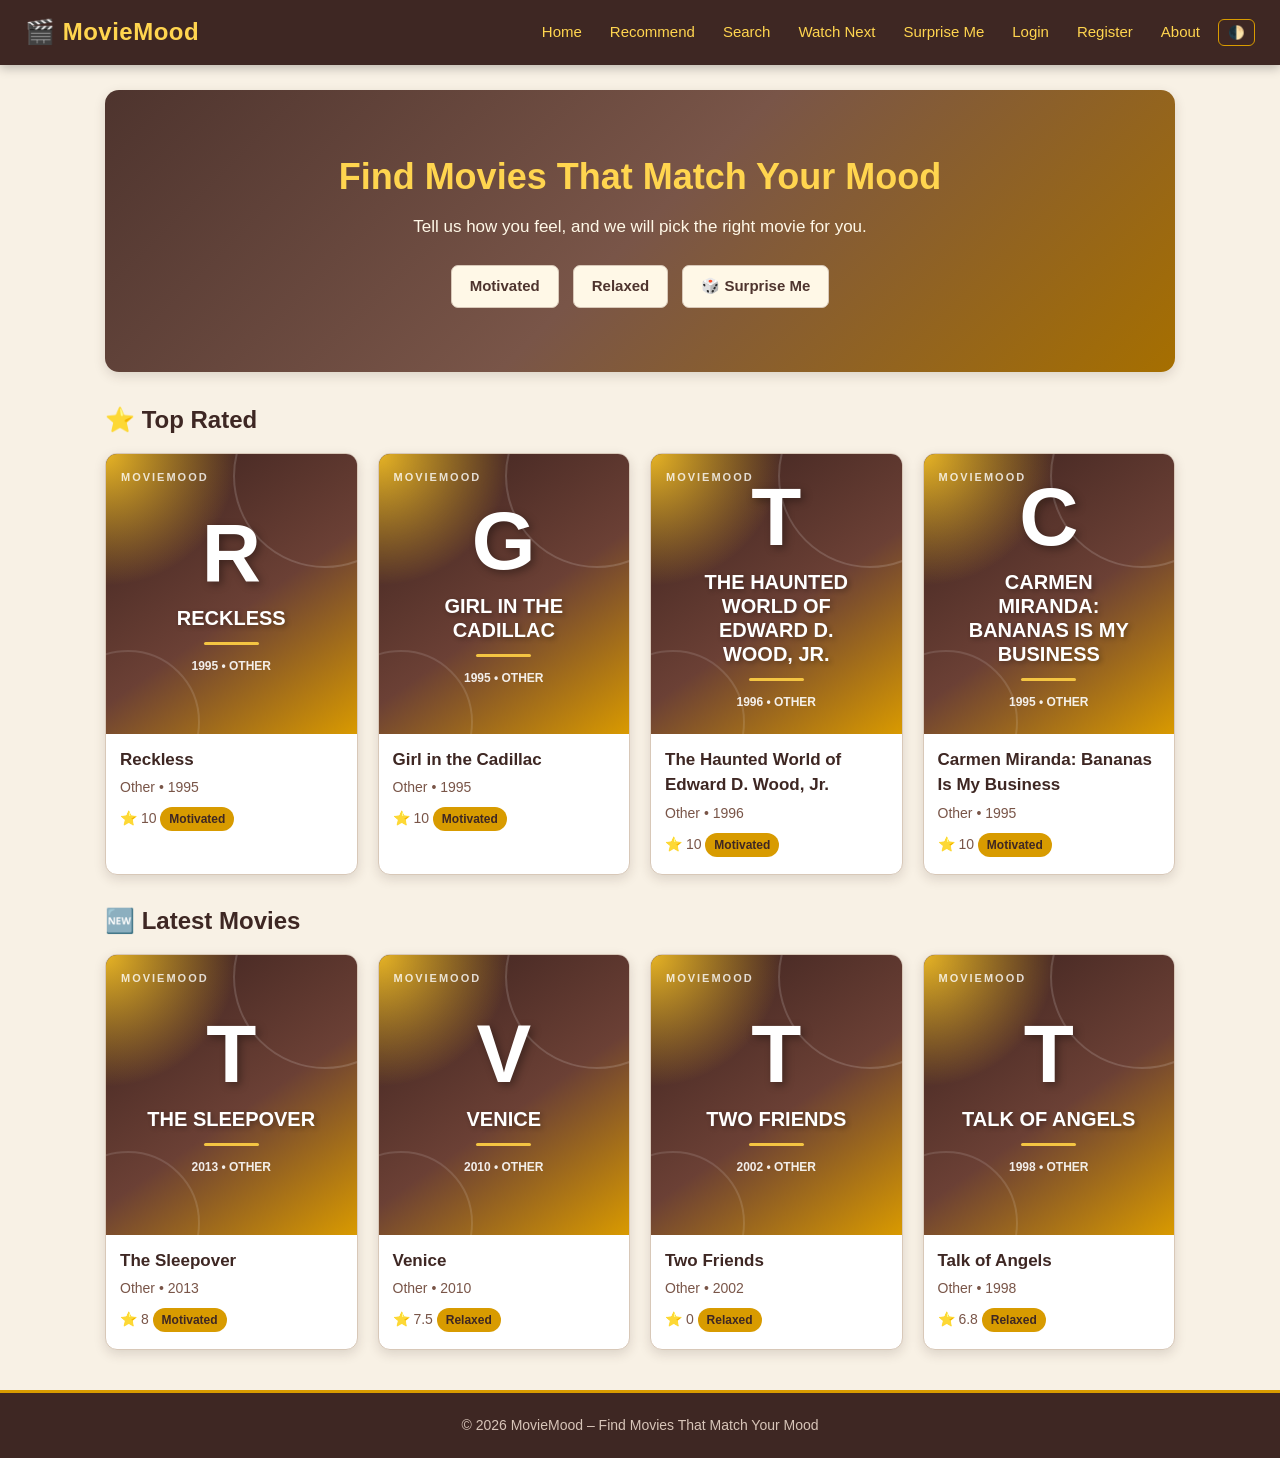
<file: index.html>
<!DOCTYPE html>
<html lang="en">
<head>
<meta charset="UTF-8">
<meta name="viewport" content="width=device-width, initial-scale=1">
<title>Home | MovieMood</title>
<link rel="stylesheet" href="css/style.css">
<script>document.documentElement.setAttribute('data-theme', localStorage.getItem('theme') || 'light');</script>
</head>
<body>
<div id="header"></div>
<main class="container" id="app">

<section class="hero">
  <h1>Find Movies That Match Your Mood</h1>
  <p>Tell us how you feel, and we will pick the right movie for you.</p>
  <div class="mood-buttons" id="moods"></div>
</section>
<h2>⭐ Top Rated</h2><div class="grid" id="top"></div>
<h2>🆕 Latest Movies</h2><div class="grid" id="latest"></div>

</main>
<div id="footer"></div>
<script src="js/data.js"></script>
<script src="js/app.js"></script>
<script>

var movies = getMovies();
var html = '';
uniqueValues('mood').forEach(function (m) {
  html += '<a class="btn" href="recommend.html?mood=' + encodeURIComponent(m) + '">' + esc(m) + '</a>';
});
html += '<a class="btn btn-alt" href="surprise.html">🎲 Surprise Me</a>';
document.getElementById('moods').innerHTML = html;

var byRating = movies.slice().sort(function (a, b) { return b.rating - a.rating; });
var byYear = movies.slice().sort(function (a, b) { return b.year - a.year; });
document.getElementById('top').innerHTML = byRating.slice(0, 4).map(movieCard).join('');
document.getElementById('latest').innerHTML = byYear.slice(0, 4).map(movieCard).join('');

</script>
</body>
</html>
</file>
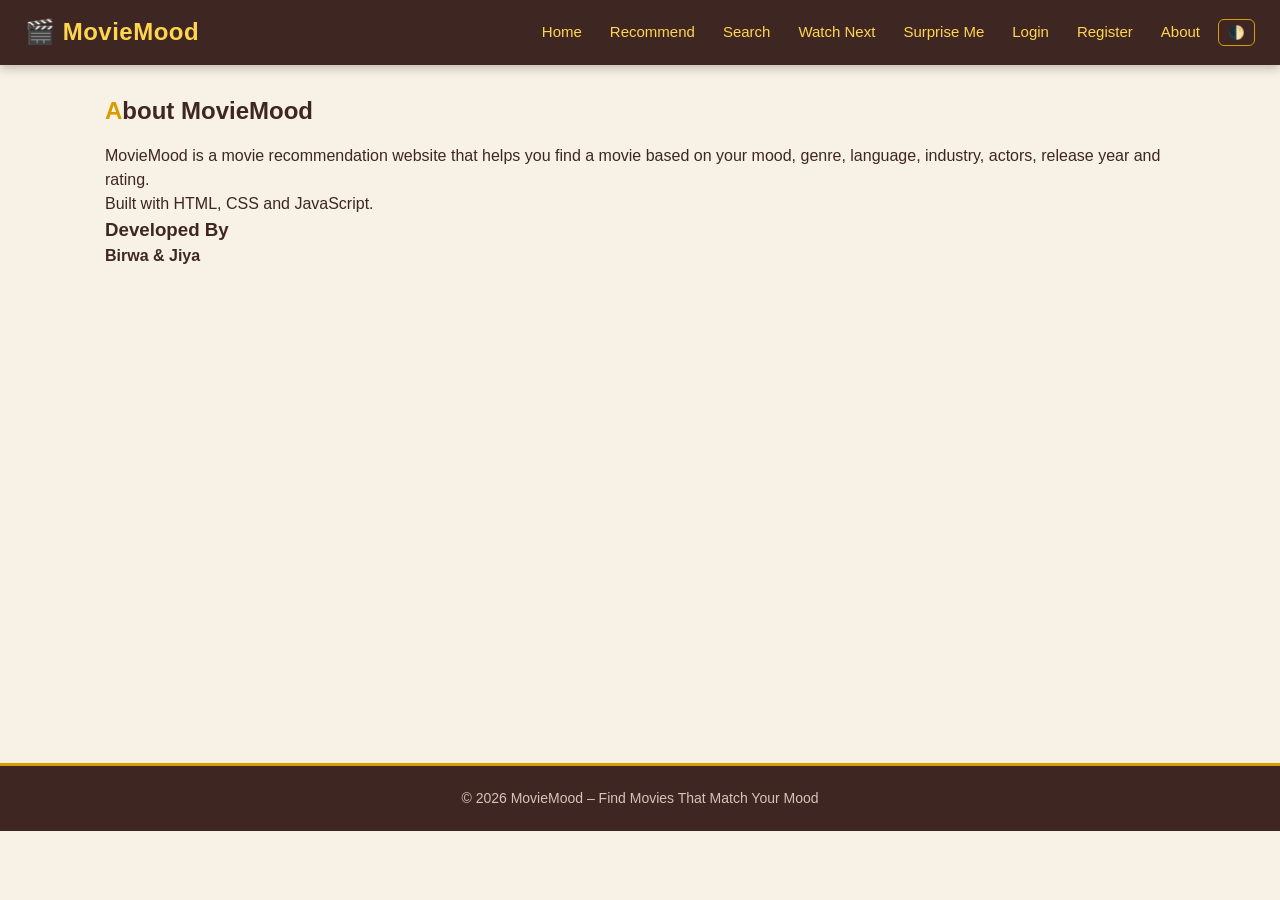
<file: about.html>
<!DOCTYPE html>
<html lang="en">
<head>
<meta charset="UTF-8">
<meta name="viewport" content="width=device-width, initial-scale=1">
<title>About | MovieMood</title>

<link rel="stylesheet" href="css/style.css">

<script>
document.documentElement.setAttribute(
    'data-theme',
    localStorage.getItem('theme') || 'light'
);
</script>
</head>

<body>

<div id="header"></div>

<main class="container" id="app">

    <h2>About MovieMood</h2>

    <p>
        MovieMood is a movie recommendation website that helps you
        find a movie based on your mood, genre, language, industry,
        actors, release year and rating.
    </p>

    <p>
        Built with HTML, CSS and JavaScript.
    </p>

    <h3>Developed By</h3>

    <p>
        <strong>Birwa &amp; Jiya</strong>
    </p>

</main>

<div id="footer"></div>

<script src="js/data.js"></script>
<script src="js/app.js"></script>

</body>
</html>
</file>
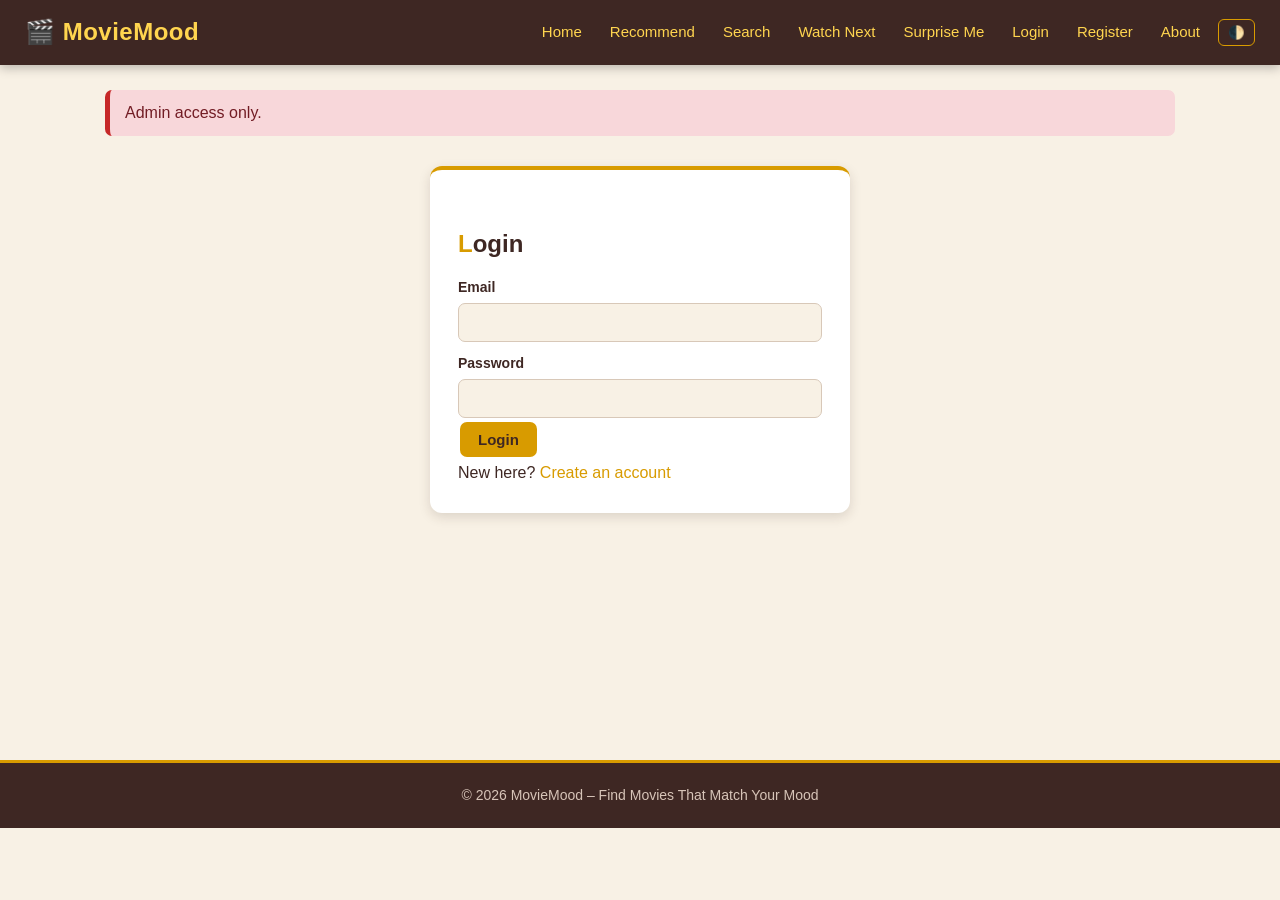
<file: admin.html>
<!DOCTYPE html>
<html lang="en">
<head>
<meta charset="UTF-8">
<meta name="viewport" content="width=device-width, initial-scale=1">
<title>Admin Panel | MovieMood</title>
<link rel="stylesheet" href="css/style.css">
<script>document.documentElement.setAttribute('data-theme', localStorage.getItem('theme') || 'light');</script>
</head>
<body>
<div id="header"></div>
<main class="container" id="app">

<h2>📊 Admin Panel</h2>
<div class="stats" id="stats"></div>

<h2 id="formTitle">➕ Add Movie</h2>
<form id="movieForm" class="form-box wide" style="margin-left:0">
  <input type="hidden" id="mid">
  <label>Title *</label><input type="text" id="title" required>
  <div class="two-col">
    <div><label>Genre *</label><input type="text" id="genre" required></div>
    <div><label>Mood * (Happy, Sad, Romantic...)</label><input type="text" id="mood" required></div>
    <div><label>Industry *</label><input type="text" id="industry" required></div>
    <div><label>Language *</label><input type="text" id="language" required></div>
    <div><label>Hero</label><input type="text" id="hero"></div>
    <div><label>Heroine</label><input type="text" id="heroine"></div>
    <div><label>Director</label><input type="text" id="director"></div>
    <div><label>Release year</label><input type="number" id="year" min="1900" max="2100" value="2024"></div>
    <div><label>Rating (0-10)</label><input type="number" id="rating" step="0.1" min="0" max="10" value="7"></div>
  </div>
  <label>Poster image URL</label><input type="text" id="poster">
  <label>Trailer embed URL (https://www.youtube.com/embed/VIDEO_ID)</label><input type="text" id="trailer">
  <label>Description</label><textarea id="description" rows="4"></textarea>
  <button class="btn" type="submit" id="saveBtn">Add Movie</button>
  <button class="btn btn-alt" type="button" id="cancelBtn">Cancel</button>
</form>

<h2>🎬 Manage Movies</h2>
<div class="table-wrap"><table class="data-table" id="movieTable"></table></div>
<h2>👥 Manage Users</h2>
<div class="table-wrap"><table class="data-table" id="userTable"></table></div>
<h2>📝 Manage Reviews</h2>
<div class="table-wrap"><table class="data-table" id="reviewTable"></table></div>

</main>
<div id="footer"></div>
<script src="js/data.js"></script>
<script src="js/app.js"></script>
<script>

var fields = ['title','genre','mood','industry','language','hero','heroine','director','year','rating','poster','trailer','description'];

if (requireAdmin()) {
  var me = currentUser();

  function drawAll() {
    var movies = getMovies(), users = getUsers(), reviews = getReviews();

    var favTotal = 0, allFav = load('mm_fav', {});
    for (var k in allFav) favTotal += allFav[k].length;
    document.getElementById('stats').innerHTML =
      '<div class="stat"><h3>' + movies.length + '</h3><p>Movies</p></div>' +
      '<div class="stat"><h3>' + users.length + '</h3><p>Users</p></div>' +
      '<div class="stat"><h3>' + reviews.length + '</h3><p>Reviews</p></div>' +
      '<div class="stat"><h3>' + favTotal + '</h3><p>Watchlist items</p></div>';

    var h = '<tr><th>ID</th><th>Title</th><th>Genre</th><th>Industry</th><th>Language</th><th>Year</th><th>Rating</th><th>Mood</th><th>Action</th></tr>';
    movies.forEach(function (m) {
      h += '<tr><td>' + m.id + '</td><td>' + esc(m.title) + '</td><td>' + esc(m.genre) + '</td><td>' + esc(m.industry) + '</td><td>' + esc(m.language) +
        '</td><td>' + esc(m.year) + '</td><td>' + esc(m.rating) + '</td><td>' + esc(m.mood) + '</td><td>' +
        '<button class="link-btn" onclick="editMovie(' + m.id + ')">Edit</button>' +
        '<button class="link-btn" onclick="deleteMovie(' + m.id + ')">Delete</button></td></tr>';
    });
    document.getElementById('movieTable').innerHTML = h;

    h = '<tr><th>Name</th><th>Email</th><th>Role</th><th>Action</th></tr>';
    users.forEach(function (u) {
      h += '<tr><td>' + esc(u.name) + '</td><td>' + esc(u.email) + '</td><td>' + u.role + '</td><td>';
      if (u.id !== me.id) {
        h += '<button class="link-btn" onclick="changeRole(' + u.id + ')">Make ' + (u.role == 'admin' ? 'User' : 'Admin') + '</button>' +
             '<button class="link-btn" onclick="deleteUser(' + u.id + ')">Delete</button>';
      }
      h += '</td></tr>';
    });
    document.getElementById('userTable').innerHTML = h;

    h = '<tr><th>Movie</th><th>User</th><th>Rating</th><th>Review</th><th>Date</th><th>Action</th></tr>';
    reviews.forEach(function (r) {
      var m = findMovie(r.movieId);
      h += '<tr><td>' + esc(m ? m.title : '?') + '</td><td>' + esc(r.userName) + '</td><td>' + r.rating + '/10</td><td>' + esc(r.text) +
        '</td><td>' + esc(r.date) + '</td><td><button class="link-btn" onclick="deleteReview(' + r.id + ')">Delete</button></td></tr>';
    });
    document.getElementById('reviewTable').innerHTML = h;
  }

  function resetForm() {
    document.getElementById('movieForm').reset();
    document.getElementById('mid').value = '';
    document.getElementById('formTitle').textContent = '➕ Add Movie';
    document.getElementById('saveBtn').textContent = 'Add Movie';
  }

  function editMovie(id) {
    var m = findMovie(id);
    fields.forEach(function (f) { document.getElementById(f).value = m[f]; });
    document.getElementById('mid').value = id;
    document.getElementById('formTitle').textContent = '✏️ Edit Movie';
    document.getElementById('saveBtn').textContent = 'Update Movie';
    window.scrollTo(0, 0);
  }

  function deleteMovie(id) {
    if (!confirm('Delete this movie?')) return;
    saveMovies(getMovies().filter(function (m) { return m.id !== id; }));
    saveReviews(getReviews().filter(function (r) { return r.movieId !== id; }));
    drawAll();
  }

  function changeRole(id) {
    var users = getUsers();
    users.forEach(function (u) { if (u.id === id) u.role = (u.role == 'admin') ? 'user' : 'admin'; });
    saveUsers(users);
    drawAll();
  }

  function deleteUser(id) {
    if (!confirm('Delete this user?')) return;
    saveUsers(getUsers().filter(function (u) { return u.id !== id; }));
    saveReviews(getReviews().filter(function (r) { return r.userId !== id; }));
    drawAll();
  }

  function deleteReview(id) {
    if (!confirm('Delete this review?')) return;
    saveReviews(getReviews().filter(function (r) { return r.id !== id; }));
    drawAll();
  }

  document.getElementById('movieForm').addEventListener('submit', function (e) {
    e.preventDefault();
    var movies = getMovies();
    var data = {};
    fields.forEach(function (f) { data[f] = document.getElementById(f).value.trim(); });
    data.year = Number(data.year);
    data.rating = Number(data.rating);

    var editId = document.getElementById('mid').value;
    if (editId) {
      movies.forEach(function (m, i) { if (m.id === Number(editId)) { data.id = m.id; movies[i] = data; } });
    } else {
      var maxId = 0;
      movies.forEach(function (m) { if (m.id > maxId) maxId = m.id; });
      data.id = maxId + 1;
      movies.push(data);
    }
    saveMovies(movies);
    resetForm();
    drawAll();
  });
  document.getElementById('cancelBtn').addEventListener('click', resetForm);
  drawAll();
}

</script>
</body>
</html>
</file>
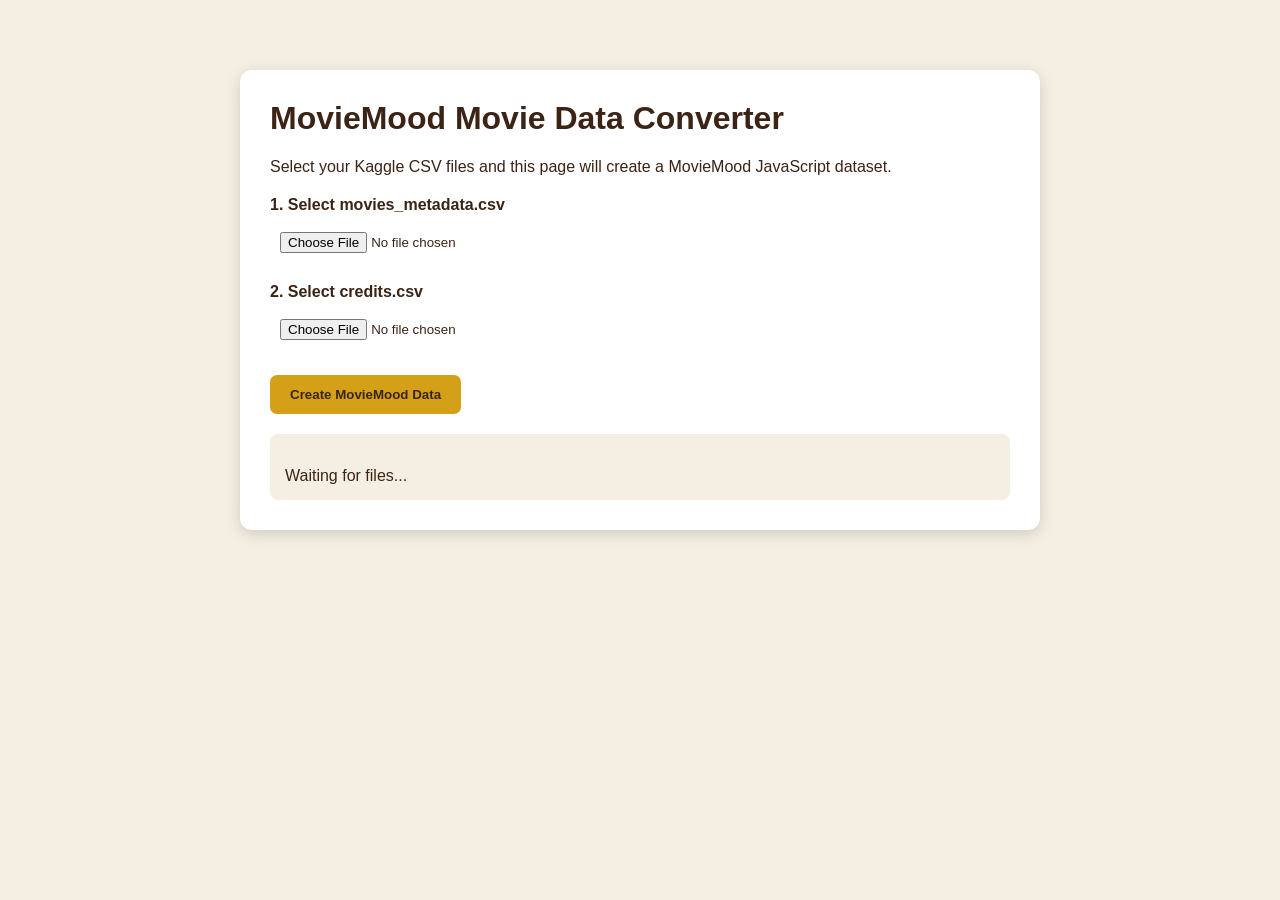
<file: converter.html>
<!DOCTYPE html>
<html lang="en">
<head>
  <meta charset="UTF-8">
  <meta name="viewport" content="width=device-width, initial-scale=1.0">
  <title>MovieMood Data Converter</title>

  <style>
    body {
      font-family: Arial, sans-serif;
      background: #f5efe3;
      color: #3b2416;
      max-width: 800px;
      margin: 50px auto;
      padding: 20px;
    }

    .box {
      background: white;
      padding: 30px;
      border-radius: 12px;
      box-shadow: 0 4px 15px rgba(0,0,0,0.15);
    }

    h1 {
      margin-top: 0;
    }

    label {
      display: block;
      margin-top: 20px;
      margin-bottom: 8px;
      font-weight: bold;
    }

    input {
      width: 100%;
      padding: 10px;
      box-sizing: border-box;
    }

    button {
      margin-top: 25px;
      padding: 12px 20px;
      border: none;
      border-radius: 7px;
      background: #d4a017;
      color: #3b2416;
      font-weight: bold;
      cursor: pointer;
    }

    button:hover {
      background: #b8860b;
      color: white;
    }

    #status {
      margin-top: 20px;
      padding: 15px;
      background: #f5efe3;
      border-radius: 8px;
      white-space: pre-line;
    }
  </style>
</head>

<body>

<div class="box">

  <h1>MovieMood Movie Data Converter</h1>

  <p>
    Select your Kaggle CSV files and this page will create
    a MovieMood JavaScript dataset.
  </p>

  <label>1. Select movies_metadata.csv</label>
  <input type="file" id="moviesFile" accept=".csv">

  <label>2. Select credits.csv</label>
  <input type="file" id="creditsFile" accept=".csv">

  <br>

  <button onclick="convertData()">
    Create MovieMood Data
  </button>

  <div id="status">
    Waiting for files...
  </div>

</div>


<script>

function parseCSV(text) {

  var rows = [];
  var row = [];
  var value = "";
  var insideQuotes = false;

  for (var i = 0; i < text.length; i++) {

    var char = text[i];
    var next = text[i + 1];

    if (char === '"' && insideQuotes && next === '"') {

      value += '"';
      i++;

    } else if (char === '"') {

      insideQuotes = !insideQuotes;

    } else if (char === ',' && !insideQuotes) {

      row.push(value);
      value = "";

    } else if ((char === '\n' || char === '\r') && !insideQuotes) {

      if (char === '\r' && next === '\n') {
        i++;
      }

      row.push(value);
      value = "";

      if (row.some(function(x) {
        return x.trim() !== "";
      })) {
        rows.push(row);
      }

      row = [];

    } else {

      value += char;
    }
  }

  if (value.length > 0 || row.length > 0) {

    row.push(value);

    if (row.some(function(x) {
      return x.trim() !== "";
    })) {
      rows.push(row);
    }
  }

  return rows;
}


function makeObjects(rows) {

  if (!rows.length) {
    return [];
  }

  var headers = rows[0].map(function(h) {
    return h.trim();
  });

  var objects = [];

  for (var i = 1; i < rows.length; i++) {

    var obj = {};

    for (var j = 0; j < headers.length; j++) {

      obj[headers[j]] = rows[i][j] || "";
    }

    objects.push(obj);
  }

  return objects;
}


function cleanText(value) {

  if (!value) return "";

  return String(value)
    .replace(/\\n/g, " ")
    .replace(/\s+/g, " ")
    .trim();
}


function parseJSON(value) {

  try {

    return JSON.parse(value);

  } catch (e) {

    return [];
  }
}


function getYear(date) {

  if (!date) return "";

  var match = String(date).match(/^(\d{4})/);

  return match ? Number(match[1]) : "";
}


function getGenres(value) {

  var data = parseJSON(value);

  if (!Array.isArray(data)) return [];

  return data
    .map(function(x) {
      return x.name;
    })
    .filter(Boolean);
}


function getPeople(value) {

  var data = parseJSON(value);

  if (!Array.isArray(data)) return [];

  return data;
}


function getHeroAndHeroine(cast) {

  var hero = "";
  var heroine = "";

  if (!Array.isArray(cast)) {

    return {
      hero: "",
      heroine: ""
    };
  }

  var male = [
    "M",
    "Male"
  ];

  var female = [
    "F",
    "Female"
  ];

  for (var i = 0; i < cast.length; i++) {

    var person = cast[i];

    if (!person.name) continue;

    var gender = person.gender;

    if (!hero && male.indexOf(String(gender)) >= 0) {

      hero = person.name;

    } else if (!heroine && female.indexOf(String(gender)) >= 0) {

      heroine = person.name;
    }

    if (hero && heroine) break;
  }

  return {
    hero: hero,
    heroine: heroine
  };
}


function getDirector(crew) {

  if (!Array.isArray(crew)) return "";

  for (var i = 0; i < crew.length; i++) {

    if (
      crew[i].job === "Director" &&
      crew[i].name
    ) {

      return crew[i].name;
    }
  }

  return "";
}


function getLanguage(code) {

  var languages = {

    en: "English",
    hi: "Hindi",
    ta: "Tamil",
    te: "Telugu",
    ml: "Malayalam",
    kn: "Kannada",
    bn: "Bengali",
    mr: "Marathi",
    pa: "Punjabi",
    gu: "Gujarati",
    fr: "French",
    es: "Spanish",
    de: "German",
    it: "Italian",
    ja: "Japanese",
    ko: "Korean",
    zh: "Chinese",
    ru: "Russian",
    pt: "Portuguese",
    ar: "Arabic"
  };

  return languages[code] || code || "Unknown";
}


function getIndustry(language) {

  if (language === "Hindi") {
    return "Bollywood";
  }

  if (
    language === "Tamil" ||
    language === "Telugu" ||
    language === "Malayalam" ||
    language === "Kannada"
  ) {
    return "South Indian";
  }

  if (language === "English") {
    return "Hollywood";
  }

  return "Other";
}


function getMood(genres, rating) {

  var g = genres.map(function(x) {
    return x.toLowerCase();
  });

  if (g.indexOf("romance") >= 0) {
    return "Romantic";
  }

  if (
    g.indexOf("comedy") >= 0 ||
    g.indexOf("animation") >= 0
  ) {
    return "Happy";
  }

  if (
    g.indexOf("action") >= 0 ||
    g.indexOf("adventure") >= 0 ||
    g.indexOf("thriller") >= 0
  ) {
    return "Excited";
  }

  if (
    g.indexOf("drama") >= 0 ||
    g.indexOf("history") >= 0
  ) {
    return "Emotional";
  }

  if (Number(rating) >= 8) {
    return "Motivated";
  }

  return "Relaxed";
}


function downloadFile(filename, content) {

  var blob = new Blob(
    [content],
    { type: "text/javascript;charset=utf-8" }
  );

  var url = URL.createObjectURL(blob);

  var a = document.createElement("a");

  a.href = url;
  a.download = filename;

  document.body.appendChild(a);

  a.click();

  document.body.removeChild(a);

  URL.revokeObjectURL(url);
}


async function convertData() {

  var moviesFile =
    document.getElementById("moviesFile").files[0];

  var creditsFile =
    document.getElementById("creditsFile").files[0];

  var status =
    document.getElementById("status");


  if (!moviesFile || !creditsFile) {

    status.textContent =
      "Please select BOTH CSV files first.";

    return;
  }


  status.textContent =
    "Reading movies_metadata.csv...\nPlease wait.";


  try {

    var moviesText =
      await moviesFile.text();

    status.textContent =
      "Reading credits.csv...\nPlease wait.";


    var creditsText =
      await creditsFile.text();


    status.textContent =
      "Processing movie data...\nPlease wait.";


    var movieRows =
      parseCSV(moviesText);

    var creditRows =
      parseCSV(creditsText);


    var movies =
      makeObjects(movieRows);

    var credits =
      makeObjects(creditRows);


    var creditMap = {};


    credits.forEach(function(c) {

      if (c.id) {

        creditMap[String(c.id)] = c;
      }

    });


    var result = [];

    var maxMovies = 1500;


    for (
      var i = 0;
      i < movies.length && result.length < maxMovies;
      i++
    ) {

      var movie = movies[i];


      var title =
        cleanText(movie.title);


      if (!title) continue;


      var movieId =
        Number(movie.id);


      if (!movieId) continue;


      var genres =
        getGenres(movie.genres);


      var language =
        getLanguage(
          cleanText(movie.original_language)
        );


      var year =
        getYear(movie.release_date);


      var rating =
        Number(movie.vote_average);


      if (isNaN(rating)) {
        rating = 0;
      }


      var credit =
        creditMap[String(movieId)] || {};


      var cast =
        getPeople(credit.cast);


      var crew =
        getPeople(credit.crew);


      var people =
        getHeroAndHeroine(cast);


      var director =
        getDirector(crew);


      var genre =
        genres.length
          ? genres[0]
          : "Other";


      var industry =
        getIndustry(language);


      var mood =
        getMood(
          genres,
          rating
        );


      var poster = "";


      if (movie.poster_path) {

        poster =
          "https://image.tmdb.org/t/p/w500" +
          movie.poster_path;
      }


      result.push({

        id: movieId,

        title: title,

        genre: genre,

        genres: genres,

        industry: industry,

        language: language,

        hero: people.hero,

        heroine: people.heroine,

        director: director,

        year: year,

        rating: rating,

        voteCount:
          Number(movie.vote_count) || 0,

        popularity:
          Number(movie.popularity) || 0,

        mood: mood,

        description:
          cleanText(movie.overview),

        poster: poster,

        trailer: ""

      });

    }


    var output =

      "// MovieMood - 1500 movie dataset\n" +

      "// Generated from movies_metadata.csv and credits.csv\n\n" +

      "var DEFAULT_MOVIES = " +

      JSON.stringify(
        result,
        null,
        2
      ) +

      ";\n";


    downloadFile(
      "data.js",
      output
    );


    status.textContent =

      "SUCCESS!\n\n" +

      "Movies created: " +
      result.length +

      "\n\n" +

      "A file named data.js has been downloaded.\n\n" +

      "Replace your existing MovieMood/js/data.js with this new data.js.";

  }

  catch (error) {

    console.error(error);

    status.textContent =

      "Something went wrong.\n\n" +

      error.message;
  }

}

</script>

</body>
</html>
</file>
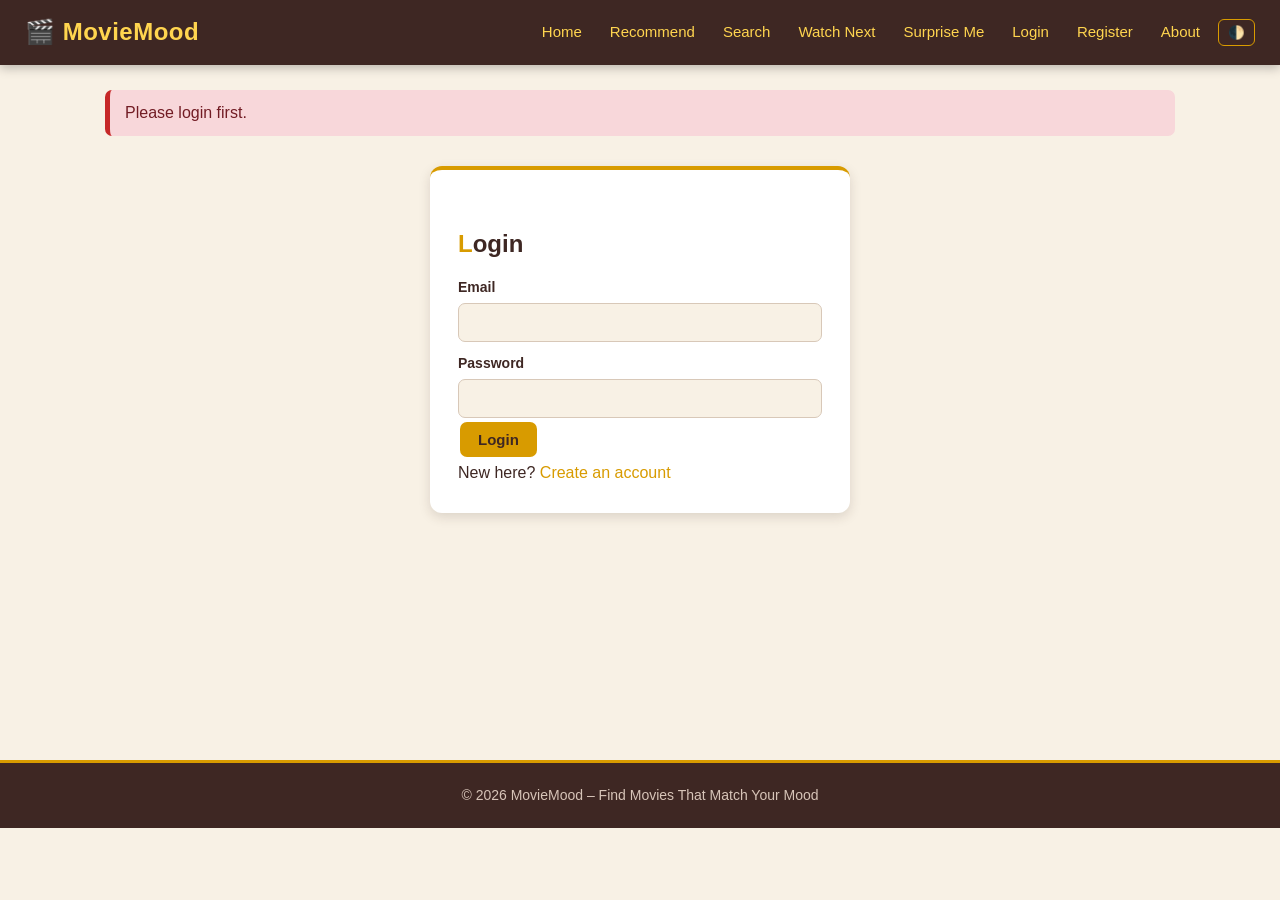
<file: favorites.html>
<!DOCTYPE html>
<html lang="en">
<head>
<meta charset="UTF-8">
<meta name="viewport" content="width=device-width, initial-scale=1">
<title>My Watchlist | MovieMood</title>
<link rel="stylesheet" href="css/style.css">
<script>document.documentElement.setAttribute('data-theme', localStorage.getItem('theme') || 'light');</script>
</head>
<body>
<div id="header"></div>
<main class="container" id="app">

<h2>❤️ My Watchlist</h2>
<p id="empty" style="display:none">Your watchlist is empty. <a href="recommend.html">Find some movies</a>.</p>
<div class="grid" id="list"></div>

</main>
<div id="footer"></div>
<script src="js/data.js"></script>
<script src="js/app.js"></script>
<script>

if (requireLogin()) {
  var user = currentUser();
  function drawFav() {
    var ids = getFav(user.id);
    var html = '';
    ids.forEach(function (id) {
      var m = findMovie(id);
      if (m) html += '<div>' + movieCard(m) + '<button class="link-btn" style="display:block;margin:6px auto" onclick="removeFav(' + id + ')">Remove</button></div>';
    });
    document.getElementById('list').innerHTML = html;
    document.getElementById('empty').style.display = html ? 'none' : 'block';
  }
  function removeFav(id) {
    var list = getFav(user.id).filter(function (x) { return x !== id; });
    saveFav(user.id, list);
    drawFav();
  }
  drawFav();
}

</script>
</body>
</html>
</file>
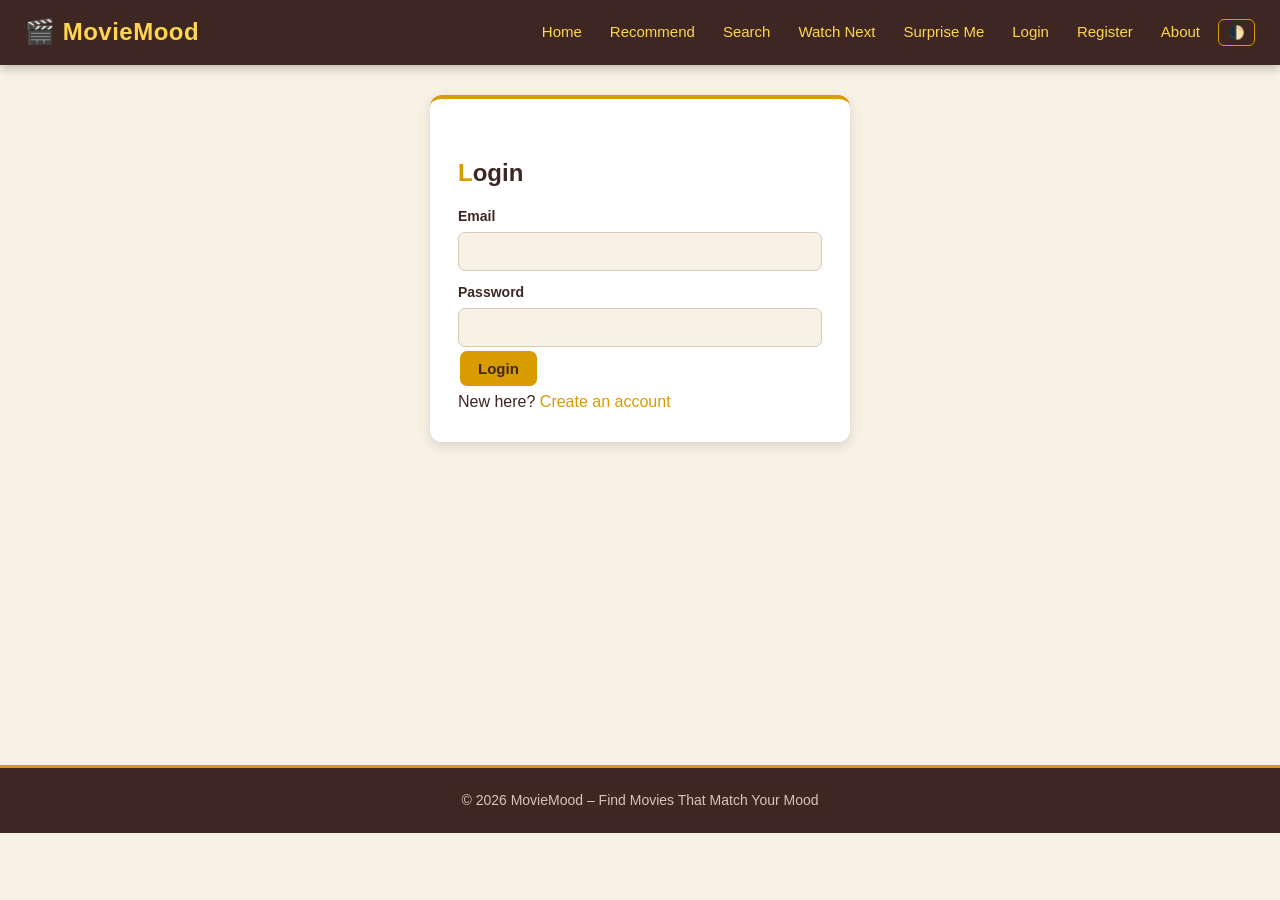
<file: login.html>
<!DOCTYPE html>
<html lang="en">
<head>
<meta charset="UTF-8">
<meta name="viewport" content="width=device-width, initial-scale=1">
<title>Login | MovieMood</title>
<link rel="stylesheet" href="css/style.css">
<script>document.documentElement.setAttribute('data-theme', localStorage.getItem('theme') || 'light');</script>
</head>
<body>
<div id="header"></div>
<main class="container" id="app">

<div class="form-box">
  <h2>Login</h2>
  <div id="msg"></div>
  <form id="loginForm">
    <label>Email</label><input type="email" id="email" required>
    <label>Password</label><input type="password" id="password" required>
    <button class="btn" type="submit">Login</button>
  </form>
  <p>New here? <a href="register.html">Create an account</a></p>
</div>

</main>
<div id="footer"></div>
<script src="js/data.js"></script>
<script src="js/app.js"></script>
<script>

document.getElementById('loginForm').addEventListener('submit', function (e) {
  e.preventDefault();
  var email = document.getElementById('email').value.trim().toLowerCase();
  var pass = document.getElementById('password').value;
  var users = getUsers();
  for (var i = 0; i < users.length; i++) {
    if (users[i].email === email && users[i].password === pass) {
      save('mm_current', { id: users[i].id, name: users[i].name, email: users[i].email, role: users[i].role });
      location.href = users[i].role === 'admin' ? 'admin.html' : 'index.html';
      return;
    }
  }
  document.getElementById('msg').innerHTML = '<div class="alert error">Invalid email or password.</div>';
});

</script>
</body>
</html>
</file>
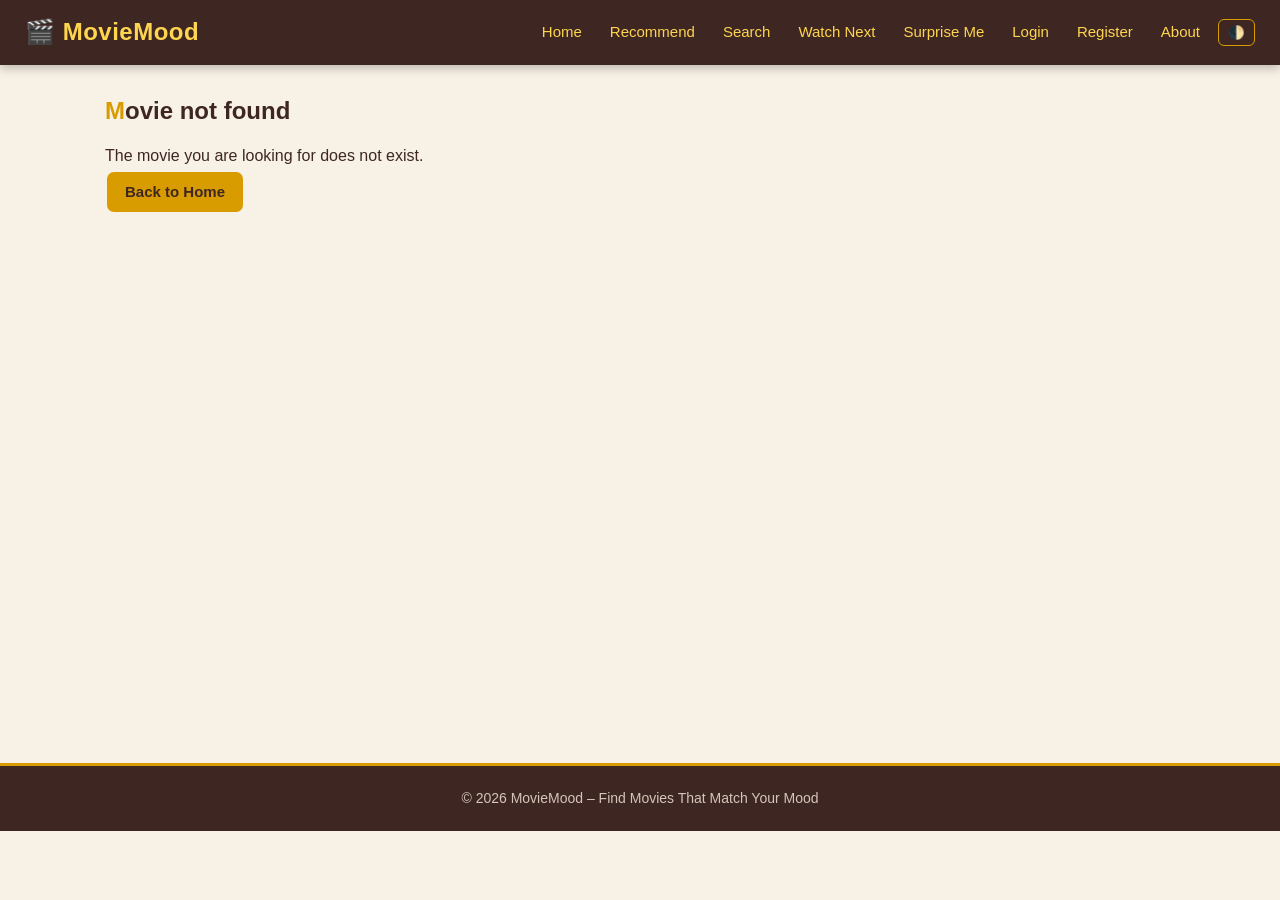
<file: movie.html>
<!DOCTYPE html>
<html lang="en">

<head>
<meta charset="UTF-8">
<meta name="viewport" content="width=device-width, initial-scale=1">

<title>Movie Details | MovieMood</title>

<link rel="stylesheet" href="css/style.css">

<script>
document.documentElement.setAttribute(
  'data-theme',
  localStorage.getItem('theme') || 'light'
);
</script>

</head>


<body>


<div id="header"></div>


<main class="container" id="app">

  <div id="detail"></div>

</main>


<div id="footer"></div>


<script src="js/data.js"></script>
<script src="js/app.js"></script>


<script>

/* =========================================================
   GET MOVIE ID
   ========================================================= */

var movieId =
  Number(
    new URLSearchParams(location.search).get('id')
  );


/* =========================================================
   DISPLAY MOVIE
   ========================================================= */

function draw() {

  var m = findMovie(movieId);


  /* MOVIE NOT FOUND */

  if (!m) {

    document.getElementById('detail').innerHTML =
      '<div class="empty-state">' +
        '<h2>Movie not found</h2>' +
        '<p>The movie you are looking for does not exist.</p>' +
        '<a class="btn" href="index.html">Back to Home</a>' +
      '</div>';

    return;
  }


  var user = currentUser();


  /* =======================================================
     REVIEWS
     ======================================================= */

  var reviews =
    getReviews().filter(function(r) {

      return Number(r.movieId) === movieId;

    });


  var total = 0;


  reviews.forEach(function(r) {

    total += Number(r.rating);

  });


  var userRating =
    reviews.length

      ? (total / reviews.length).toFixed(1) +
        ' / 10 (' +
        reviews.length +
        ' reviews)'

      : 'No user ratings yet';


  /* =======================================================
     WATCHLIST BUTTON
     ======================================================= */

  var favBtn =
    '<a class="btn" href="login.html">' +
      'Login to add to watchlist' +
    '</a>';


  if (user) {

    var inFav =
      getFav(user.id).indexOf(movieId) > -1;


    favBtn =

      '<button ' +
        'class="btn" ' +
        'onclick="toggleFav()"' +
      '>' +

        (
          inFav
            ? 'Remove from Watchlist'
            : 'Add to Watchlist'
        ) +

      '</button>';

  }


  /* =======================================================
     MOVIE FIRST LETTER
     ======================================================= */

  var firstLetter =
    String(m.title || 'M')
      .trim()
      .charAt(0)
      .toUpperCase();


  /* =======================================================
     MOVIE DETAILS
     ======================================================= */

  var html =

    '<div class="details">' +


      /* ===================================================
         LETTER PLACEHOLDER
         =================================================== */

      '<div class="poster-box">' +

        '<div class="movie-detail-placeholder">' +

          '<div class="movie-detail-letter">' +

            esc(firstLetter) +

          '</div>' +

        '</div>' +

      '</div>' +


      /* ===================================================
         MOVIE INFORMATION
         =================================================== */

      '<div class="info">' +

        '<h1>' +

          esc(m.title) +

          ' <small>(' +

          esc(m.year) +

          ')</small>' +

        '</h1>' +


        '<p>' +

          '<span class="tag">' +

            esc(m.genre || 'Unknown') +

          '</span> ' +

          '<span class="tag">' +

            esc(m.mood || 'Relaxed') +

          '</span>' +

        '</p>' +


        '<table class="info-table">' +


          '<tr>' +

            '<td>Industry</td>' +

            '<td>' +

              esc(m.industry || 'Not available') +

            '</td>' +

          '</tr>' +


          '<tr>' +

            '<td>Language</td>' +

            '<td>' +

              esc(m.language || 'Not available') +

            '</td>' +

          '</tr>' +


          '<tr>' +

            '<td>Hero</td>' +

            '<td>' +

              esc(m.hero || 'Not available') +

            '</td>' +

          '</tr>' +


          '<tr>' +

            '<td>Heroine</td>' +

            '<td>' +

              esc(m.heroine || 'Not available') +

            '</td>' +

          '</tr>' +


          '<tr>' +

            '<td>Director</td>' +

            '<td>' +

              esc(m.director || 'Not available') +

            '</td>' +

          '</tr>' +


          '<tr>' +

            '<td>Rating</td>' +

            '<td>' +

              '⭐ ' +

              esc(m.rating || '0') +

              ' / 10' +

            '</td>' +

          '</tr>' +


          '<tr>' +

            '<td>User Rating</td>' +

            '<td>' +

              userRating +

            '</td>' +

          '</tr>' +


        '</table>' +


        '<p class="movie-description">' +

          esc(
            m.description ||
            m.overview ||
            'No description available for this movie.'
          ) +

        '</p>' +


        /* =================================================
           WATCHLIST
           ================================================= */

        '<div class="movie-actions">' +

          favBtn +


          /* ===============================================
             COMPLETED MOVIE
             =============================================== */

          '<button ' +

            'class="btn completed-btn" ' +

            'onclick="completedMovie()"' +

          '>' +

            'I Completed This Movie' +

          '</button>' +


          /* ===============================================
             WATCH NEXT
             =============================================== */

          '<a ' +

            'class="btn btn-alt next-movie-btn" ' +

            'href="watchnext.html?id=' +

            encodeURIComponent(movieId) +

            '"' +

          '>' +

            'Find What To Watch Next' +

          '</a>' +

        '</div>' +


      '</div>' +

    '</div>';


  /* =======================================================
     TRAILER
     ======================================================= */

  if (m.trailer) {

    html +=

      '<h2>Trailer</h2>' +

      '<div class="video-box">' +

        '<iframe ' +

          'src="' +

          esc(m.trailer) +

          '" ' +

          'allowfullscreen>' +

        '</iframe>' +

      '</div>';

  }


  /* =======================================================
     RATE & REVIEW
     ======================================================= */

  html +=

    '<section class="review-section">' +

      '<h2>Rate & Review</h2>';


  if (user) {

    html +=

      '<form ' +

        'class="review-form" ' +

        'onsubmit="saveReview(event)"' +

      '>' +


        '<label for="rv_rating">' +

          'Your Rating (1 - 10)' +

        '</label>' +


        '<input ' +

          'type="number" ' +

          'id="rv_rating" ' +

          'min="1" ' +

          'max="10" ' +

          'required ' +

          'placeholder="Example: 8"' +

        '>' +


        '<label for="rv_text">' +

          'Your Review' +

        '</label>' +


        '<textarea ' +

          'id="rv_text" ' +

          'rows="4" ' +

          'placeholder="What did you think about this movie?"' +

        '></textarea>' +


        '<button ' +

          'class="btn" ' +

          'type="submit"' +

        '>' +

          'Submit Review' +

        '</button>' +


      '</form>';

  }

  else {

    html +=

      '<div class="login-review-message">' +

        '<p>' +

          '<a href="login.html">Login</a>' +

          ' to write a review.' +

        '</p>' +

      '</div>';

  }


  html += '</section>';


  /* =======================================================
     OTHER REVIEWS
     ======================================================= */

  html +=

    '<section class="other-reviews">' +

      '<h3>What Others Say</h3>';


  if (reviews.length === 0) {

    html +=

      '<p class="muted">' +

        'No reviews yet. Be the first!' +

      '</p>';

  }


  reviews.forEach(function(r) {

    html +=

      '<div class="review">' +

        '<strong>' +

          esc(r.userName) +

        '</strong>' +

        ' — ⭐ ' +

        esc(r.rating) +

        '/10 ' +

        '<small>' +

          esc(r.date) +

        '</small>' +

        '<p>' +

          esc(r.text || 'No written review.') +

        '</p>' +

      '</div>';

  });


  html += '</section>';


  /* =======================================================
     SHOW PAGE
     ======================================================= */

  document.getElementById('detail').innerHTML = html;


  document.title =
    m.title +
    ' | MovieMood';

}


/* =========================================================
   ADD / REMOVE WATCHLIST
   ========================================================= */

function toggleFav() {

  var user = currentUser();


  if (!user) {

    location.href = 'login.html';

    return;

  }


  var list =
    getFav(user.id);


  var pos =
    list.indexOf(movieId);


  if (pos > -1) {

    list.splice(pos, 1);

  }

  else {

    list.push(movieId);

  }


  saveFav(
    user.id,
    list
  );


  draw();

}


/* =========================================================
   COMPLETED MOVIE
   ========================================================= */

function completedMovie() {

  var m =
    findMovie(movieId);


  if (!m) {

    return;

  }


  /*
     Save the completed movie.
  */

  localStorage.setItem(
    'mm_last_completed',
    String(movieId)
  );


  /*
     Also keep a history of completed movies.
  */

  var completed =
    JSON.parse(
      localStorage.getItem('mm_completed_movies') || '[]'
    );


  if (completed.indexOf(movieId) === -1) {

    completed.push(movieId);

  }


  localStorage.setItem(
    'mm_completed_movies',
    JSON.stringify(completed)
  );


  /*
     Open Watch Next page.
  */

  location.href =
    'watchnext.html?id=' +
    encodeURIComponent(movieId);

}


/* =========================================================
   SAVE REVIEW
   ========================================================= */

function saveReview(e) {

  e.preventDefault();


  var user =
    currentUser();


  if (!user) {

    location.href = 'login.html';

    return;

  }


  var rating =
    Number(
      document.getElementById(
        'rv_rating'
      ).value
    );


  var text =
    document.getElementById(
      'rv_text'
    ).value.trim();


  if (
    rating < 1 ||
    rating > 10
  ) {

    alert(
      'Rating must be between 1 and 10'
    );

    return;

  }


  /*
     One review per user
     for each movie.
  */

  var reviews =
    getReviews().filter(

      function(r) {

        return !(
          Number(r.userId) === Number(user.id) &&
          Number(r.movieId) === movieId
        );

      }

    );


  reviews.push({

    id: Date.now(),

    userId:
      user.id,

    userName:
      user.name,

    movieId:
      movieId,

    rating:
      rating,

    text:
      text,

    date:
      new Date().toLocaleDateString()

  });


  saveReviews(
    reviews
  );


  draw();

}


/* =========================================================
   START PAGE
   ========================================================= */

draw();

</script>


<style>

/* =========================================================
   MOVIE DETAIL LAYOUT
   ========================================================= */

.details {

  display: grid;

  grid-template-columns:
    320px
    1fr;

  gap: 40px;

  align-items: start;

}


/* =========================================================
   MOVIE LETTER BOX
   ========================================================= */

.movie-detail-placeholder {

  width: 100%;

  height: 420px;

  background:
    linear-gradient(
      135deg,
      #4b2924,
      #6b463d
    );

  border-radius: 12px;

  display: flex;

  align-items: center;

  justify-content: center;

  overflow: hidden;

  box-shadow:
    0 8px 20px
    rgba(0, 0, 0, 0.15);

}


.movie-detail-letter {

  width: 150px;

  height: 150px;

  border-radius: 50%;

  background: #d99a00;

  color: white;

  display: flex;

  align-items: center;

  justify-content: center;

  font-size: 85px;

  font-weight: 800;

  box-shadow:
    0 10px 25px
    rgba(0, 0, 0, 0.25);

}


/* =========================================================
   MOVIE DESCRIPTION
   ========================================================= */

.movie-description {

  line-height: 1.7;

  margin-top: 20px;

}


/* =========================================================
   BUTTON AREA
   ========================================================= */

.movie-actions {

  display: flex;

  flex-wrap: wrap;

  gap: 10px;

  margin-top: 20px;

}


.movie-actions .btn {

  margin: 0;

}


/* =========================================================
   REVIEW SECTION
   ========================================================= */

.review-section {

  margin-top: 35px;

}


.other-reviews {

  margin-top: 30px;

}


.review {

  background: #ffffff;

  border: 1px solid #e2d6c9;

  border-radius: 10px;

  padding: 15px 18px;

  margin-bottom: 12px;

}


.review small {

  color: #777;

  margin-left: 5px;

}


.review p {

  margin-bottom: 0;

  line-height: 1.6;

}


/* =========================================================
   LOGIN MESSAGE
   ========================================================= */

.login-review-message {

  background: #fff8df;

  border-left: 5px solid #d99a00;

  padding: 15px 20px;

  border-radius: 8px;

}


/* =========================================================
   MOBILE
   ========================================================= */

@media (max-width: 800px) {

  .details {

    grid-template-columns: 1fr;

    gap: 25px;

  }


  .movie-detail-placeholder {

    height: 300px;

  }


  .movie-detail-letter {

    width: 110px;

    height: 110px;

    font-size: 60px;

  }


  .movie-actions {

    flex-direction: column;

  }


  .movie-actions .btn {

    width: 100%;

    text-align: center;

  }

}

</style>


</body>

</html>
</file>
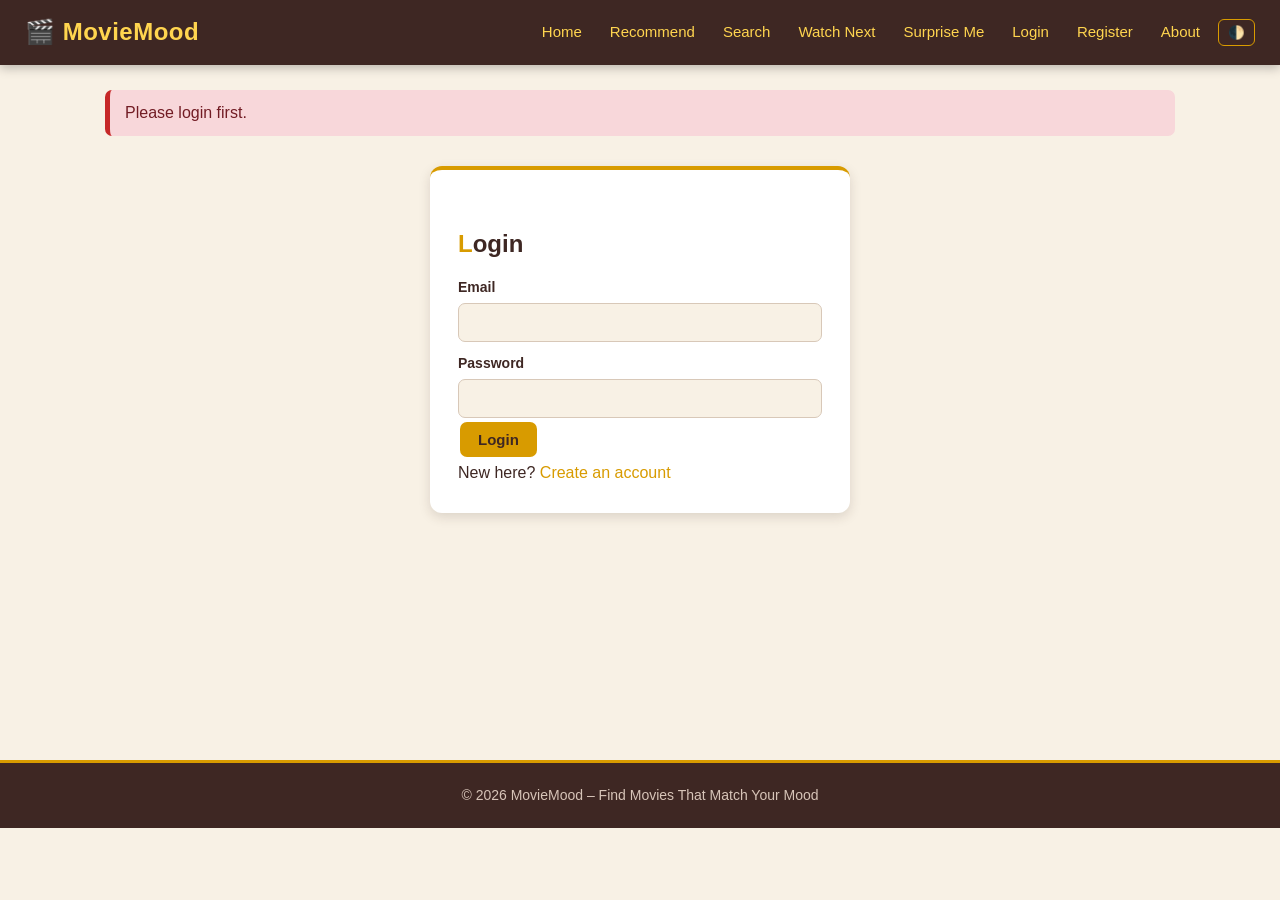
<file: profile.html>
<!DOCTYPE html>
<html lang="en">
<head>
<meta charset="UTF-8">
<meta name="viewport" content="width=device-width, initial-scale=1">
<title>My Profile | MovieMood</title>
<link rel="stylesheet" href="css/style.css">
<script>document.documentElement.setAttribute('data-theme', localStorage.getItem('theme') || 'light');</script>
</head>
<body>
<div id="header"></div>
<main class="container" id="app">

<h2>👤 My Profile</h2>
<div class="form-box">
  <p><strong>Email:</strong> <span id="email"></span></p>
  <p><strong>Movies in watchlist:</strong> <span id="favCount"></span></p>
  <div id="msg"></div>
  <form id="profileForm">
    <label>Name</label><input type="text" id="name" required>
    <label>New password (leave blank to keep old)</label><input type="password" id="newpass">
    <button class="btn" type="submit">Save Changes</button>
  </form>
</div>
<h3>My Reviews</h3>
<div id="myReviews"></div>

</main>
<div id="footer"></div>
<script src="js/data.js"></script>
<script src="js/app.js"></script>
<script>

if (requireLogin()) {
  var user = currentUser();
  document.getElementById('email').textContent = user.email;
  document.getElementById('name').value = user.name;
  document.getElementById('favCount').textContent = getFav(user.id).length;

  var mine = getReviews().filter(function (r) { return r.userId === user.id; });
  var html = mine.length ? '' : '<p>You have not reviewed any movie yet.</p>';
  mine.forEach(function (r) {
    var m = findMovie(r.movieId);
    if (m) html += '<div class="review"><a href="movie.html?id=' + m.id + '"><strong>' + esc(m.title) + '</strong></a> — ⭐ ' + r.rating + '/10<p>' + esc(r.text) + '</p></div>';
  });
  document.getElementById('myReviews').innerHTML = html;

  document.getElementById('profileForm').addEventListener('submit', function (e) {
    e.preventDefault();
    var name = document.getElementById('name').value.trim();
    var newpass = document.getElementById('newpass').value;
    if (newpass != '' && newpass.length < 6) {
      document.getElementById('msg').innerHTML = '<div class="alert error">Password must be at least 6 characters.</div>';
      return;
    }
    var users = getUsers();
    users.forEach(function (u) {
      if (u.id === user.id) { u.name = name; if (newpass != '') u.password = newpass; }
    });
    saveUsers(users);
    user.name = name;
    save('mm_current', user);
    flash('Profile updated.');
    location.reload();
  });
}

</script>
</body>
</html>
</file>
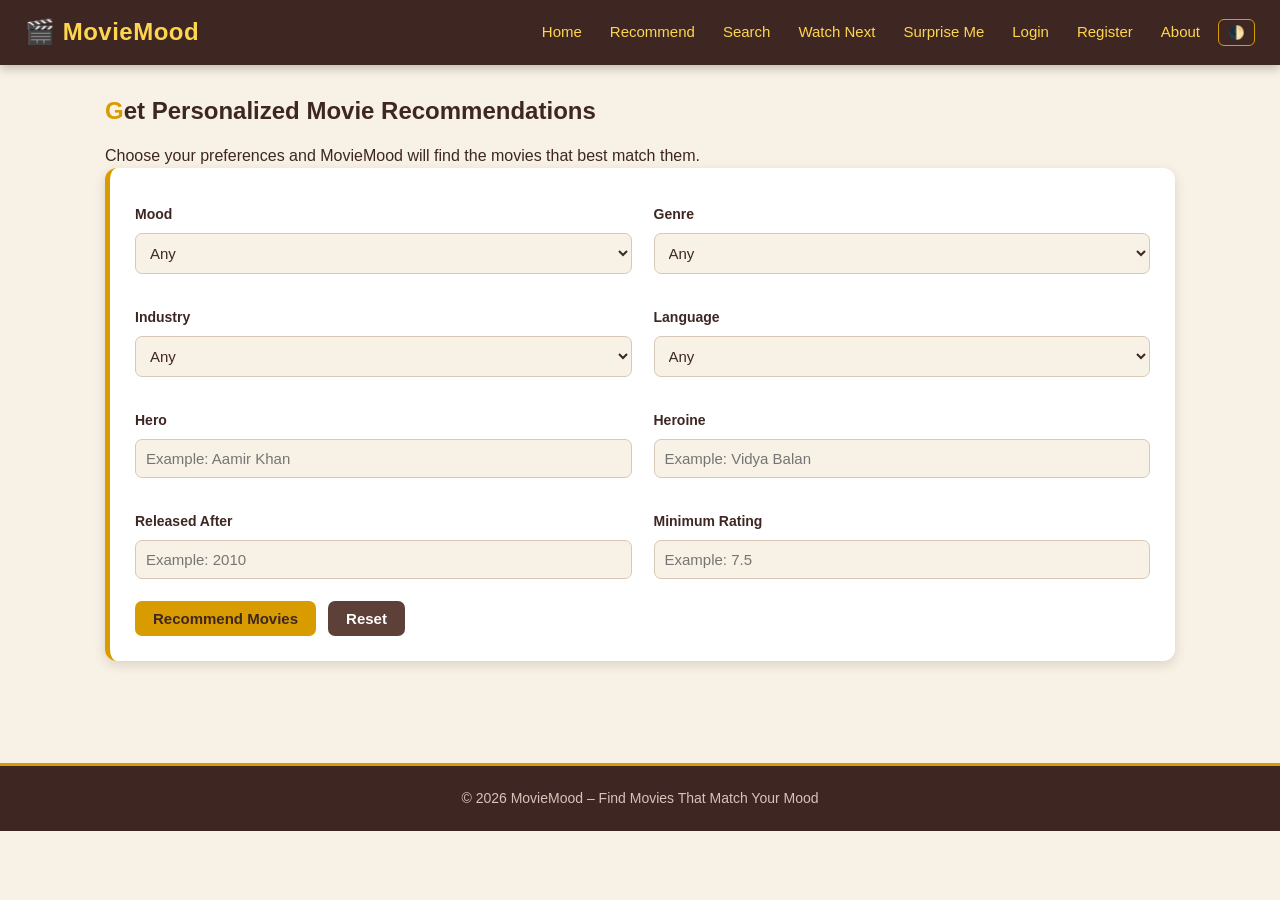
<file: recommend.html>
<!DOCTYPE html>
<html lang="en">

<head>

<meta charset="UTF-8">

<meta name="viewport" content="width=device-width, initial-scale=1">

<title>Recommend Movies | MovieMood</title>

<link rel="stylesheet" href="css/style.css">

<script>
document.documentElement.setAttribute(
  'data-theme',
  localStorage.getItem('theme') || 'light'
);
</script>

</head>


<body>


<!-- HEADER -->

<div id="header"></div>


<main class="container" id="app">


  <h2>Get Personalized Movie Recommendations</h2>

  <p class="muted">
    Choose your preferences and MovieMood will find the movies that best match them.
  </p>


  <!-- =========================================
       FILTER FORM
       ========================================= -->

  <form id="filterForm" class="filter-form">


    <!-- MOOD -->

    <div>

      <label for="mood">
        Mood
      </label>

      <select id="mood">

        <option value="">
          Any
        </option>

        <option value="Happy">
          Happy
        </option>

        <option value="Romantic">
          Romantic
        </option>

        <option value="Excited">
          Excited
        </option>

        <option value="Emotional">
          Emotional
        </option>

        <option value="Motivated">
          Motivated
        </option>

        <option value="Relaxed">
          Relaxed
        </option>

      </select>

    </div>


    <!-- GENRE -->

    <div>

      <label for="genre">
        Genre
      </label>

      <select id="genre">

        <option value="">
          Any
        </option>

      </select>

    </div>


    <!-- INDUSTRY -->

    <div>

      <label for="industry">
        Industry
      </label>

      <select id="industry">

        <option value="">
          Any
        </option>

      </select>

    </div>


    <!-- LANGUAGE -->

    <div>

      <label for="language">
        Language
      </label>

      <select id="language">

        <option value="">
          Any
        </option>

      </select>

    </div>


    <!-- HERO -->

    <div>

      <label for="hero">
        Hero
      </label>

      <input
        type="text"
        id="hero"
        placeholder="Example: Aamir Khan"
      >

    </div>


    <!-- HEROINE -->

    <div>

      <label for="heroine">
        Heroine
      </label>

      <input
        type="text"
        id="heroine"
        placeholder="Example: Vidya Balan"
      >

    </div>


    <!-- YEAR -->

    <div>

      <label for="year">
        Released After
      </label>

      <input
        type="number"
        id="year"
        placeholder="Example: 2010"
        min="1900"
        max="2030"
      >

    </div>


    <!-- RATING -->

    <div>

      <label for="rating">
        Minimum Rating
      </label>

      <input
        type="number"
        id="rating"
        step="0.1"
        min="0"
        max="10"
        placeholder="Example: 7.5"
      >

    </div>


    <!-- BUTTONS -->

    <div class="full">

      <button
        class="btn"
        type="submit"
      >
        Recommend Movies
      </button>


      <button
        class="btn btn-alt"
        type="button"
        id="resetBtn"
      >
        Reset
      </button>

    </div>


  </form>


  <!-- =========================================
       RECOMMENDATION INFORMATION
       ========================================= -->

  <div
    id="recommendationInfo"
    style="margin-top:25px;"
  ></div>


  <h3 id="count"></h3>


  <!-- MOVIE RESULTS -->

  <div
    class="grid"
    id="results"
  ></div>


</main>


<!-- FOOTER -->

<div id="footer"></div>


<!-- =========================================
     DATA + COMMON JAVASCRIPT
     ========================================= -->

<script src="js/data.js"></script>

<script src="js/app.js"></script>


<script>


/* =========================================================
   FILL GENRE / INDUSTRY / LANGUAGE DROPDOWNS
   ========================================================= */

function fillDropdown(id, key) {

  var values = uniqueValues(key);

  var html = '<option value="">Any</option>';

  values.forEach(function(value) {

    html +=
      '<option value="' +
      esc(value) +
      '">' +
      esc(value) +
      '</option>';

  });

  document.getElementById(id).innerHTML = html;

}


/*
   We only fill these three dropdowns dynamically.

   Mood is written directly in the HTML above,
   so it will always contain all six moods.
*/

fillDropdown('genre', 'genre');

fillDropdown('industry', 'industry');

fillDropdown('language', 'language');



/* =========================================================
   GET FORM VALUE
   ========================================================= */

function val(id) {

  return document
    .getElementById(id)
    .value
    .trim();

}



/* =========================================================
   CHECK HERO / HEROINE
   ========================================================= */

function containsPerson(movieValue, searchValue) {

  if (!searchValue) {

    return true;

  }


  if (!movieValue) {

    return false;

  }


  return String(movieValue)
    .toLowerCase()
    .indexOf(
      searchValue.toLowerCase()
    ) !== -1;

}



/* =========================================================
   CHECK GENRE
   ========================================================= */

function genreMatches(movie, selectedGenre) {

  if (!selectedGenre) {

    return true;

  }


  /*
     Check the main genre
  */

  if (
    movie.genre &&
    String(movie.genre)
      .toLowerCase() ===
    selectedGenre.toLowerCase()
  ) {

    return true;

  }


  /*
     Check all genres
  */

  if (movie.genres) {

    var allGenres =
      String(movie.genres)
      .toLowerCase();


    if (
      allGenres.indexOf(
        selectedGenre.toLowerCase()
      ) !== -1
    ) {

      return true;

    }

  }


  return false;

}



/* =========================================================
   CALCULATE RECOMMENDATION SCORE
   ========================================================= */

function calculateScore(movie, preferences) {

  var score = 0;

  var matches = 0;

  var totalPreferences = 0;


  /* -----------------------------------------
     MOOD
     ----------------------------------------- */

  if (preferences.mood) {

    totalPreferences++;


    if (
      String(movie.mood || '')
        .toLowerCase() ===
      preferences.mood.toLowerCase()
    ) {

      score += 3;

      matches++;

    }

  }



  /* -----------------------------------------
     GENRE
     ----------------------------------------- */

  if (preferences.genre) {

    totalPreferences++;


    if (
      genreMatches(
        movie,
        preferences.genre
      )
    ) {

      score += 3;

      matches++;

    }

  }



  /* -----------------------------------------
     INDUSTRY
     ----------------------------------------- */

  if (preferences.industry) {

    totalPreferences++;


    if (
      String(movie.industry || '')
        .toLowerCase() ===
      preferences.industry.toLowerCase()
    ) {

      score += 2;

      matches++;

    }

  }



  /* -----------------------------------------
     LANGUAGE
     ----------------------------------------- */

  if (preferences.language) {

    totalPreferences++;


    if (
      String(movie.language || '')
        .toLowerCase() ===
      preferences.language.toLowerCase()
    ) {

      score += 2;

      matches++;

    }

  }



  /* -----------------------------------------
     HERO
     ----------------------------------------- */

  if (preferences.hero) {

    totalPreferences++;


    if (
      containsPerson(
        movie.hero,
        preferences.hero
      )
    ) {

      score += 2;

      matches++;

    }

  }



  /* -----------------------------------------
     HEROINE
     ----------------------------------------- */

  if (preferences.heroine) {

    totalPreferences++;


    if (
      containsPerson(
        movie.heroine,
        preferences.heroine
      )
    ) {

      score += 2;

      matches++;

    }

  }



  /* -----------------------------------------
     RELEASE YEAR
     ----------------------------------------- */

  if (preferences.year) {

    totalPreferences++;


    if (
      Number(movie.year) >=
      Number(preferences.year)
    ) {

      score += 1;

      matches++;

    }

  }



  /* -----------------------------------------
     RATING
     ----------------------------------------- */

  if (preferences.rating) {

    totalPreferences++;


    if (
      Number(movie.rating) >=
      Number(preferences.rating)
    ) {

      score += 2;

      matches++;

    }

  }



  return {

    score: score,

    matches: matches,

    total: totalPreferences

  };

}



/* =========================================================
   RECOMMEND MOVIES
   ========================================================= */

function recommend() {


  /* -----------------------------------------
     GET USER PREFERENCES
     ----------------------------------------- */

  var preferences = {

    mood: val('mood'),

    genre: val('genre'),

    industry: val('industry'),

    language: val('language'),

    hero: val('hero'),

    heroine: val('heroine'),

    year: val('year'),

    rating: val('rating')

  };



  /* -----------------------------------------
     CHECK WHETHER USER SELECTED ANYTHING
     ----------------------------------------- */

  var hasPreferences =

    preferences.mood ||

    preferences.genre ||

    preferences.industry ||

    preferences.language ||

    preferences.hero ||

    preferences.heroine ||

    preferences.year ||

    preferences.rating;



  /* -----------------------------------------
     GET ALL MOVIES
     ----------------------------------------- */

  var movies = getMovies();



  /* =======================================================
     NO FILTER SELECTED
     ======================================================= */

  if (!hasPreferences) {


    var topMovies =
      movies
        .slice()
        .sort(function(a, b) {

          return Number(b.rating || 0) -
                 Number(a.rating || 0);

        });


    document.getElementById(
      'count'
    ).textContent =
      'Showing top rated movies';



    document.getElementById(
      'recommendationInfo'
    ).innerHTML =

      '<div class="recommendation-box">' +

      '<strong>MovieMood Recommendation</strong>' +

      '<p>' +

      'Choose your preferences above to get personalized movie recommendations.' +

      '</p>' +

      '</div>';



    document.getElementById(
      'results'
    ).innerHTML =

      topMovies
        .slice(0, 24)
        .map(movieCard)
        .join('');


    return;

  }



  /* =======================================================
     SCORE EVERY MOVIE
     ======================================================= */

  var scoredMovies =

    movies.map(function(movie) {


      var result =

        calculateScore(
          movie,
          preferences
        );


      return {

        movie: movie,

        score: result.score,

        matches: result.matches,

        total: result.total

      };

    });



  /* =======================================================
     REMOVE MOVIES WITH ZERO MATCHES
     ======================================================= */

  scoredMovies =

    scoredMovies.filter(
      function(item) {

        return item.matches > 0;

      }
    );



  /* =======================================================
     SORT BY RECOMMENDATION SCORE
     ======================================================= */

  scoredMovies.sort(
    function(a, b) {


      /*
         First compare recommendation score
      */

      if (
        b.score !== a.score
      ) {

        return b.score -
               a.score;

      }


      /*
         If score is equal,
         use movie rating
      */

      return (

        Number(
          b.movie.rating || 0
        ) -

        Number(
          a.movie.rating || 0
        )

      );

    }
  );



  /* =======================================================
     GET TOP 40 RESULTS
     ======================================================= */

  var results =

    scoredMovies
      .slice(0, 40)
      .map(function(item) {

        return item.movie;

      });



  /* =======================================================
     RESULT COUNT
     ======================================================= */

  document.getElementById(
    'count'
  ).textContent =

    results.length +

    ' recommended movie(s)';



  /* =======================================================
     INFORMATION MESSAGE
     ======================================================= */

  document.getElementById(
    'recommendationInfo'
  ).innerHTML =

    '<div class="recommendation-box">' +

      '<strong>MovieMood Recommendation</strong>' +

      '<p>' +

      'We checked your preferences against ' +

      '<strong>' +

      movies.length +

      '</strong>' +

      ' movies and ranked the closest matches first.' +

      '</p>' +

    '</div>';



  /* =======================================================
     DISPLAY RESULTS
     ======================================================= */

  if (results.length) {


    document.getElementById(
      'results'
    ).innerHTML =

      results
        .map(movieCard)
        .join('');


  } else {


    document.getElementById(
      'results'
    ).innerHTML =

      '<div class="empty-state">' +

        '<h3>No matching movies found</h3>' +

        '<p>' +

        'Try changing or removing one of your filters.' +

        '</p>' +

      '</div>';

  }

}



/* =========================================================
   FORM SUBMIT
   ========================================================= */

document
  .getElementById('filterForm')
  .addEventListener(
    'submit',
    function(event) {

      event.preventDefault();

      recommend();

    }
  );



/* =========================================================
   RESET BUTTON
   ========================================================= */

document
  .getElementById('resetBtn')
  .addEventListener(
    'click',
    function() {


      document
        .getElementById('filterForm')
        .reset();


      document
        .getElementById('count')
        .textContent = '';


      document
        .getElementById('recommendationInfo')
        .innerHTML = '';


      document
        .getElementById('results')
        .innerHTML = '';

    }
  );



/* =========================================================
   MOOD FROM HOME PAGE
   ========================================================= */

var moodParam =

  new URLSearchParams(
    location.search
  ).get('mood');



if (moodParam) {


  /*
     Only use the value if it is
     one of our MovieMood moods.
  */

  var validMoods = [

    'Happy',

    'Romantic',

    'Excited',

    'Emotional',

    'Motivated',

    'Relaxed'

  ];


  if (
    validMoods.indexOf(moodParam) !== -1
  ) {

    document.getElementById(
      'mood'
    ).value = moodParam;


    recommend();

  }

}


</script>



<!-- =========================================================
     PAGE-SPECIFIC STYLING
     ========================================================= -->

<style>


/* -----------------------------------------
   RECOMMENDATION INFORMATION BOX
   ----------------------------------------- */

.recommendation-box {

  background: #fff8df;

  border-left: 5px solid #d99a00;

  padding: 16px 20px;

  border-radius: 10px;

  margin-bottom: 20px;

  box-sizing: border-box;

}


.recommendation-box strong {

  color: #4b2924;

}


.recommendation-box p {

  margin-bottom: 0;

  line-height: 1.5;

}



/* -----------------------------------------
   EMPTY RESULTS
   ----------------------------------------- */

.empty-state {

  width: 100%;

  text-align: center;

  padding: 40px 20px;

  background: #ffffff;

  border-radius: 12px;

  border: 1px solid #e2d6c9;

  box-sizing: border-box;

}


.empty-state h3 {

  color: #4b2924;

}


.empty-state p {

  color: #666;

}



/* -----------------------------------------
   RECOMMENDATION FORM
   ----------------------------------------- */

.filter-form {

  width: 100%;

  max-width: 100%;

  box-sizing: border-box;

  display: grid;

  grid-template-columns:
    repeat(2, minmax(0, 1fr));

  gap: 22px;

  padding: 25px;

}


.filter-form > div {

  min-width: 0;

  width: 100%;

  box-sizing: border-box;

}


.filter-form label {

  display: block;

  margin-bottom: 8px;

  font-weight: 700;

}


.filter-form input,
.filter-form select {

  width: 100%;

  max-width: 100%;

  min-width: 0;

  box-sizing: border-box;

}


.filter-form .full {

  grid-column: 1 / -1;

  display: flex;

  gap: 12px;

  align-items: center;

  flex-wrap: wrap;

}


.filter-form .full button {

  margin: 0;

}



/* -----------------------------------------
   MOBILE
   ----------------------------------------- */

@media (max-width: 700px) {

  .filter-form {

    grid-template-columns: 1fr;

    padding: 18px;

  }


  .filter-form .full {

    grid-column: auto;

    flex-direction: column;

    align-items: stretch;

  }


  .filter-form .full button {

    width: 100%;

  }

}


</style>



</body>

</html>
</file>
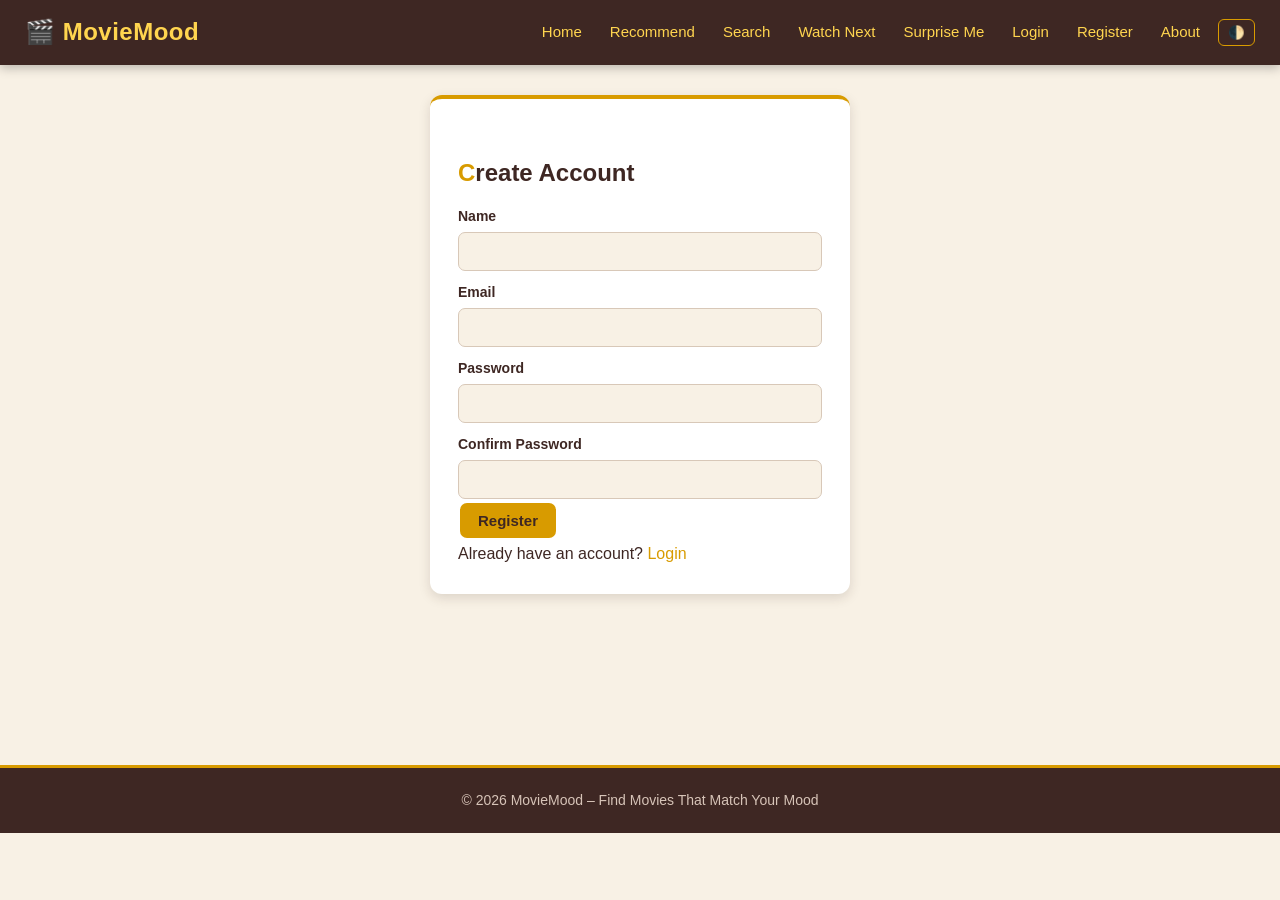
<file: register.html>
<!DOCTYPE html>
<html lang="en">
<head>
<meta charset="UTF-8">
<meta name="viewport" content="width=device-width, initial-scale=1">
<title>Register | MovieMood</title>
<link rel="stylesheet" href="css/style.css">
<script>document.documentElement.setAttribute('data-theme', localStorage.getItem('theme') || 'light');</script>
</head>
<body>
<div id="header"></div>
<main class="container" id="app">

<div class="form-box">
  <h2>Create Account</h2>
  <div id="msg"></div>
  <form id="registerForm">
    <label>Name</label><input type="text" id="name" required>
    <label>Email</label><input type="email" id="email" required>
    <label>Password</label><input type="password" id="password" required>
    <label>Confirm Password</label><input type="password" id="confirm" required>
    <button class="btn" type="submit">Register</button>
  </form>
  <p>Already have an account? <a href="login.html">Login</a></p>
</div>

</main>
<div id="footer"></div>
<script src="js/data.js"></script>
<script src="js/app.js"></script>
<script>

document.getElementById('registerForm').addEventListener('submit', function (e) {
  e.preventDefault();
  var name = document.getElementById('name').value.trim();
  var email = document.getElementById('email').value.trim().toLowerCase();
  var pass = document.getElementById('password').value;
  var confirm = document.getElementById('confirm').value;
  var msg = document.getElementById('msg');
  var users = getUsers();

  if (pass.length < 6) { msg.innerHTML = '<div class="alert error">Password must be at least 6 characters.</div>'; return; }
  if (pass !== confirm) { msg.innerHTML = '<div class="alert error">Passwords do not match.</div>'; return; }
  for (var i = 0; i < users.length; i++) {
    if (users[i].email === email) { msg.innerHTML = '<div class="alert error">This email is already registered.</div>'; return; }
  }
  users.push({ id: Date.now(), name: name, email: email, password: pass, role: 'user' });
  saveUsers(users);
  flash('Registration successful! Please login.');
  location.href = 'login.html';
});

</script>
</body>
</html>
</file>
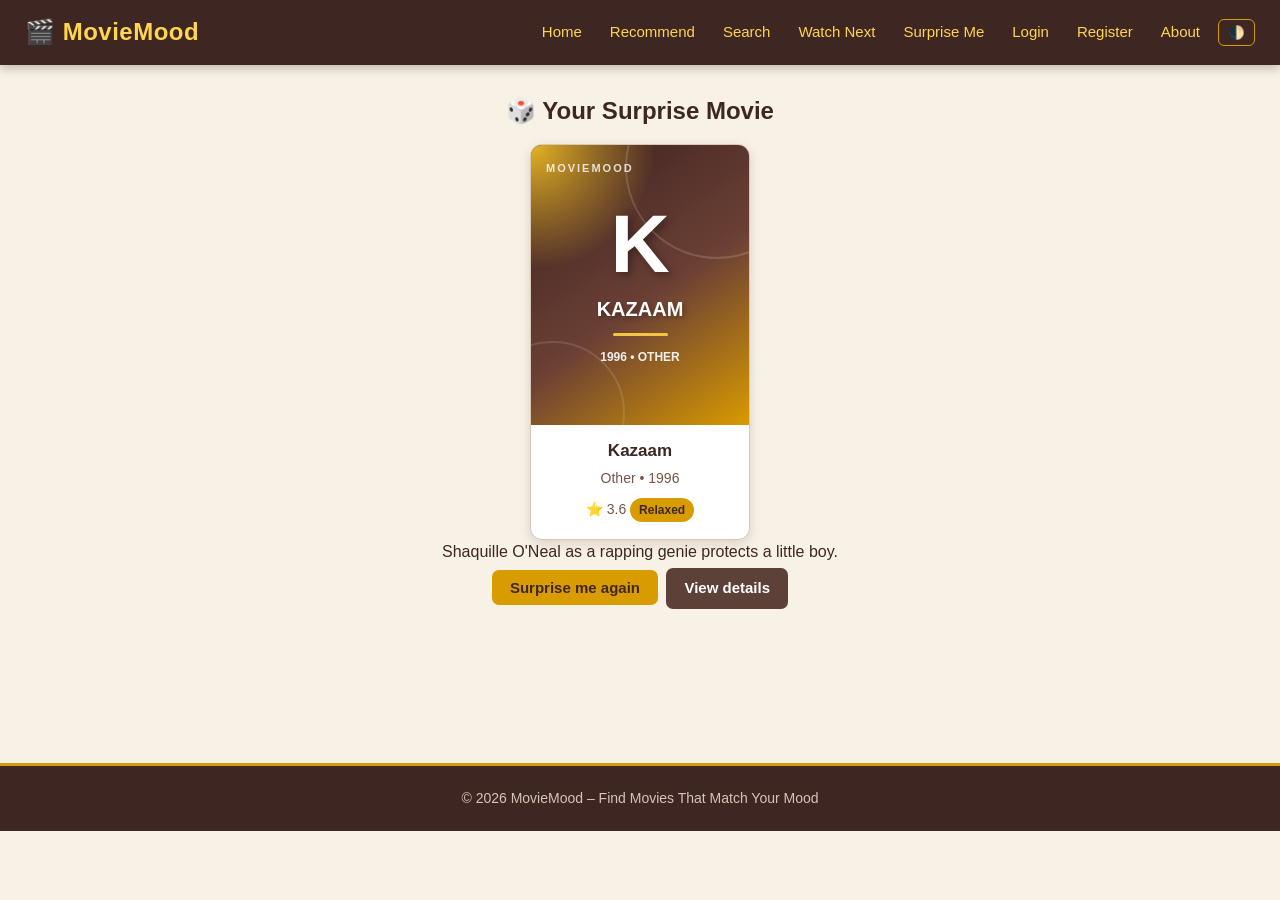
<file: surprise.html>
<!DOCTYPE html>
<html lang="en">
<head>
<meta charset="UTF-8">
<meta name="viewport" content="width=device-width, initial-scale=1">
<title>Surprise Me | MovieMood</title>
<link rel="stylesheet" href="css/style.css">
<script>document.documentElement.setAttribute('data-theme', localStorage.getItem('theme') || 'light');</script>
</head>
<body>
<div id="header"></div>
<main class="container" id="app">

<div class="center">
  <h2>🎲 Your Surprise Movie</h2>
  <div class="grid single" id="pick"></div>
  <p id="desc"></p>
  <button class="btn" id="again">Surprise me again</button>
  <a class="btn btn-alt" id="detailsLink" href="#">View details</a>
</div>

</main>
<div id="footer"></div>
<script src="js/data.js"></script>
<script src="js/app.js"></script>
<script>

function surprise() {
  var list = getMovies();
  if (list.length == 0) { document.getElementById('desc').textContent = 'No movies available.'; return; }
  var m = list[Math.floor(Math.random() * list.length)];
  document.getElementById('pick').innerHTML = movieCard(m);
  document.getElementById('desc').textContent = m.description;
  document.getElementById('detailsLink').href = 'movie.html?id=' + m.id;
}
document.getElementById('again').addEventListener('click', surprise);
surprise();

</script>
</body>
</html>
</file>
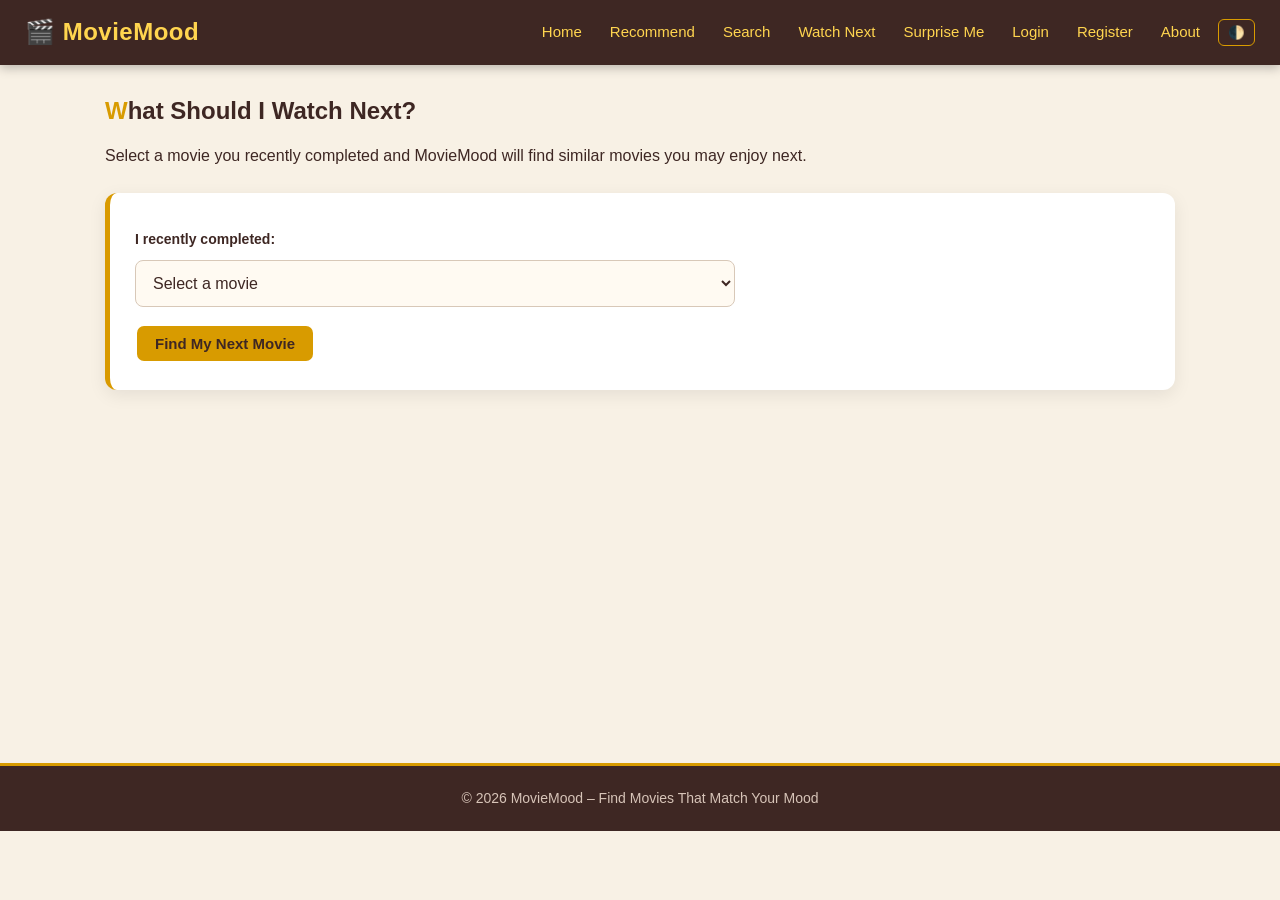
<file: watchnext.html>
<!DOCTYPE html>
<html lang="en">

<head>

<meta charset="UTF-8">

<meta name="viewport" content="width=device-width, initial-scale=1">

<title>What To Watch Next | MovieMood</title>

<link rel="stylesheet" href="css/style.css">

<script>
document.documentElement.setAttribute(
  'data-theme',
  localStorage.getItem('theme') || 'light'
);
</script>

</head>


<body>


<div id="header"></div>


<main class="container">


  <!-- =========================================
       PAGE TITLE
       ========================================= -->

  <h2>What Should I Watch Next?</h2>

  <p class="muted">
    Select a movie you recently completed and MovieMood
    will find similar movies you may enjoy next.
  </p>


  <!-- =========================================
       SELECT COMPLETED MOVIE
       ========================================= -->

  <div class="watch-next-box">

    <label for="completedMovie">

      I recently completed:

    </label>


    <select id="completedMovie">

      <option value="">
        Select a movie
      </option>

    </select>


    <button
      class="btn"
      id="findNext"
      type="button"
    >

      Find My Next Movie

    </button>

  </div>


  <!-- =========================================
       SELECTED MOVIE INFORMATION
       ========================================= -->

  <div
    id="selectedMovie"
    class="selected-movie"
  ></div>


  <!-- =========================================
       RESULT TITLE
       ========================================= -->

  <h3 id="resultTitle"></h3>


  <!-- =========================================
       RESULTS
       ========================================= -->

  <div
    class="grid"
    id="nextResults"
  ></div>


</main>


<div id="footer"></div>


<script src="js/data.js"></script>

<script src="js/app.js"></script>


<script>


/* =========================================================
   GET MOVIES
   ========================================================= */

var movies = getMovies();


/* =========================================================
   MOVIE DROPDOWN
   ========================================================= */

var movieSelect =
  document.getElementById('completedMovie');
var lastCompleted =
  localStorage.getItem('mm_last_completed');

/*
   Sort movies alphabetically
*/

movies
  .slice()
  .sort(function(a, b) {

    return String(a.title || '')
      .localeCompare(
        String(b.title || '')
      );

  })
  .forEach(function(movie) {

    var option =
      document.createElement('option');

    option.value = movie.id;

    option.textContent =
      movie.title +
      ' (' +
      movie.year +
      ')';

    movieSelect.appendChild(option);

  });



/* =========================================================
   FIND MOVIE
   ========================================================= */

function findMovieById(id) {

  for (var i = 0; i < movies.length; i++) {

    if (
      Number(movies[i].id) ===
      Number(id)
    ) {

      return movies[i];

    }

  }

  return null;

}



/* =========================================================
   CHECK SIMILARITY
   ========================================================= */

function calculateSimilarity(movie, completed) {

  var score = 0;


  /* -----------------------------------------
     SAME GENRE
     ----------------------------------------- */

  if (
    String(movie.genre || '')
      .toLowerCase() ===
    String(completed.genre || '')
      .toLowerCase()
  ) {

    score += 4;

  }


  /* -----------------------------------------
     SAME MOOD
     ----------------------------------------- */

  if (
    String(movie.mood || '')
      .toLowerCase() ===
    String(completed.mood || '')
      .toLowerCase()
  ) {

    score += 3;

  }


  /* -----------------------------------------
     SAME INDUSTRY
     ----------------------------------------- */

  if (
    String(movie.industry || '')
      .toLowerCase() ===
    String(completed.industry || '')
      .toLowerCase()
  ) {

    score += 2;

  }


  /* -----------------------------------------
     SAME LANGUAGE
     ----------------------------------------- */

  if (
    String(movie.language || '')
      .toLowerCase() ===
    String(completed.language || '')
      .toLowerCase()
  ) {

    score += 2;

  }


  /* -----------------------------------------
     SAME HERO
     ----------------------------------------- */

  if (
    completed.hero &&
    movie.hero &&
    String(movie.hero)
      .toLowerCase()
      .indexOf(
        String(completed.hero)
          .toLowerCase()
      ) !== -1
  ) {

    score += 2;

  }


  /* -----------------------------------------
     SAME HEROINE
     ----------------------------------------- */

  if (
    completed.heroine &&
    movie.heroine &&
    String(movie.heroine)
      .toLowerCase()
      .indexOf(
        String(completed.heroine)
          .toLowerCase()
      ) !== -1
  ) {

    score += 2;

  }


  /* -----------------------------------------
     GOOD RATING
     ----------------------------------------- */

  if (
    Number(movie.rating || 0) >= 7
  ) {

    score += 1;

  }


  return score;

}



/* =========================================================
   SHOW SELECTED MOVIE
   ========================================================= */

function showSelectedMovie(movie) {

  if (!movie) {

    document.getElementById(
      'selectedMovie'
    ).innerHTML = '';

    return;

  }


  document.getElementById(
    'selectedMovie'
  ).innerHTML =

    '<div class="completed-card">' +

      '<div class="completed-letter">' +

        esc(
          String(movie.title || 'M')
            .charAt(0)
            .toUpperCase()
        ) +

      '</div>' +

      '<div>' +

        '<h3>' +

          esc(movie.title) +

        '</h3>' +

        '<p>' +

          esc(movie.genre || 'Movie') +

          ' • ' +

          esc(movie.year || '') +

        '</p>' +

        '<p>' +

          '⭐ ' +

          esc(movie.rating || 'N/A') +

          ' &nbsp; ' +

          '<span class="tag">' +

            esc(movie.mood || 'Relaxed') +

          '</span>' +

        '</p>' +

      '</div>' +

    '</div>';

}



/* =========================================================
   FIND NEXT MOVIES
   ========================================================= */

function findNextMovies() {


  var selectedId =
    movieSelect.value;


  if (!selectedId) {

    alert(
      'Please select a movie you recently completed.'
    );

    return;

  }


  var completed =
    findMovieById(selectedId);


  if (!completed) {

    return;

  }


  /* Show completed movie */

  showSelectedMovie(completed);


  /* -----------------------------------------
     CALCULATE SIMILAR MOVIES
     ----------------------------------------- */

  var recommendations = [];


  movies.forEach(function(movie) {


    /*
       Do not recommend the movie
       that was already completed.
    */

    if (
      Number(movie.id) ===
      Number(completed.id)
    ) {

      return;

    }


    var score =
      calculateSimilarity(
        movie,
        completed
      );


    if (score > 0) {

      recommendations.push({

        movie: movie,

        score: score

      });

    }

  });



  /* -----------------------------------------
     SORT BY SIMILARITY
     ----------------------------------------- */

  recommendations.sort(
    function(a, b) {


      if (
        b.score !== a.score
      ) {

        return b.score -
               a.score;

      }


      return (

        Number(b.movie.rating || 0) -

        Number(a.movie.rating || 0)

      );

    }
  );



  /* -----------------------------------------
     GET TOP 12
     ----------------------------------------- */

  var results =
    recommendations
      .slice(0, 12)
      .map(function(item) {

        return item.movie;

      });



  /* -----------------------------------------
     TITLE
     ----------------------------------------- */

  document.getElementById(
    'resultTitle'
  ).textContent =

    'Because you watched ' +
    completed.title +
    '...';



  /* -----------------------------------------
     DISPLAY RESULTS
     ----------------------------------------- */

  if (results.length) {

    document.getElementById(
      'nextResults'
    ).innerHTML =

      results
        .map(movieCard)
        .join('');


  } else {

    document.getElementById(
      'nextResults'
    ).innerHTML =

      '<div class="empty-state">' +

        '<h3>No similar movies found</h3>' +

        '<p>' +

        'Try selecting another completed movie.'

        + '</p>' +

      '</div>';

  }

}



/* =========================================================
   BUTTON
   ========================================================= */

document
  .getElementById('findNext')
  .addEventListener(
    'click',
    findNextMovies
  );

  /* =========================================================
   AUTOMATICALLY SELECT LAST COMPLETED MOVIE
   ========================================================= */

var movieFromDetails =
  new URLSearchParams(location.search)
    .get('id');

var movieToSelect =
  movieFromDetails ||
  lastCompleted;


if (movieToSelect) {

  movieSelect.value =
    movieToSelect;

  var completedMovie =
    findMovieById(movieToSelect);

  if (completedMovie) {

    showSelectedMovie(
      completedMovie
    );

    findNextMovies();

  }

}

</script>



<style>


/* =========================================
   WATCH NEXT BOX
   ========================================= */

.watch-next-box {

  background: #ffffff;

  border-left: 5px solid #d99a00;

  border-radius: 12px;

  padding: 25px;

  margin-top: 25px;

  margin-bottom: 25px;

  box-shadow:
    0 5px 18px rgba(0,0,0,0.08);

}


.watch-next-box label {

  display: block;

  font-weight: 700;

  margin-bottom: 10px;

}


.watch-next-box select {

  width: 100%;

  max-width: 600px;

  padding: 13px;

  border: 1px solid #d8c8b8;

  border-radius: 8px;

  font-size: 16px;

  background: #fffaf2;

  margin-bottom: 15px;

}


.watch-next-box .btn {

  display: block;

}



/* =========================================
   COMPLETED MOVIE
   ========================================= */

.completed-card {

  display: flex;

  align-items: center;

  gap: 20px;

  background: #fff8df;

  border-radius: 12px;

  padding: 20px;

  margin-bottom: 25px;

  border: 1px solid #ead7a5;

}


.completed-letter {

  width: 80px;

  height: 80px;

  flex-shrink: 0;

  border-radius: 50%;

  background: #4b2924;

  color: #ffffff;

  display: flex;

  align-items: center;

  justify-content: center;

  font-size: 40px;

  font-weight: 800;

}


.completed-card h3 {

  margin: 0 0 8px;

}


.completed-card p {

  margin: 5px 0;

}



/* =========================================
   RESULT TITLE
   ========================================= */

#resultTitle {

  color: #4b2924;

  margin-top: 25px;

  margin-bottom: 18px;

}



/* =========================================
   MOBILE
   ========================================= */

@media (max-width: 700px) {

  .completed-card {

    flex-direction: column;

    text-align: center;

  }


  .watch-next-box {

    padding: 18px;

  }

}

</style>


</body>

</html>
</file>
<file: css/style.css>
:root {
  --bg: #f8f1e5;
  --card: #ffffff;
  --text: #3e2723;
  --muted: #795548;
  --primary: #d89b00;
  --primary-dark: #a66f00;
  --primary-light: #ffd54f;
  --border: #d8c8b8;
  --nav: #3e2723;
  --nav-light: #5d4037;
  --cream: #fff8e7;
  --brown-light: #8d6e63;
  --success: #2e7d32;
  --danger: #c62828;
  --shadow: 0 4px 12px rgba(62, 39, 35, 0.15);
}

[data-theme="dark"] {
  --bg: #1b1412;
  --card: #2a211e;
  --text: #f5e6d3;
  --muted: #c5aaa0;
  --primary: #f4b400;
  --primary-dark: #d89b00;
  --primary-light: #ffd54f;
  --border: #51423d;
  --nav: #211815;
  --nav-light: #3e2723;
  --cream: #332722;
  --brown-light: #8d6e63;
  --shadow: 0 4px 15px rgba(0, 0, 0, 0.4);
}

* {
  box-sizing: border-box;
  margin: 0;
  padding: 0;
}

body {
  font-family: Arial, sans-serif;
  background: var(--bg);
  color: var(--text);
  line-height: 1.5;
}

a {
  color: var(--primary);
  text-decoration: none;
}

a:hover {
  color: var(--primary-dark);
}

.container {
  max-width: 1100px;
  margin: 25px auto;
  padding: 0 15px;
  min-height: 70vh;
}

h2 {
  margin: 28px 0 15px;
  color: var(--text);
}

h2::first-letter {
  color: var(--primary);
}

.navbar {
  background: var(--nav);

  display: flex;
  justify-content: space-between;
  align-items: center;

  padding: 14px 25px;

  flex-wrap: wrap;

  box-shadow: 0 3px 10px rgba(0, 0, 0, 0.25);

  position: sticky;
  top: 0;
  z-index: 1000;
}

.logo {
  color: var(--primary-light);
  font-size: 24px;
  font-weight: bold;
  letter-spacing: 0.5px;
}

.logo:hover {
  color: #fff;
}

.navbar nav {
  display: flex;
  gap: 8px;
  align-items: center;
  flex-wrap: wrap;
}

.navbar nav a {
  color: var(--primary-light);

  font-size: 15px;

  padding: 7px 10px;

  border-radius: 6px;

  transition: 0.25s;
}

.navbar nav a:hover {
  background: var(--primary);
  color: var(--nav);
}

#themeBtn {
  background: transparent;

  border: 1px solid var(--primary);

  color: var(--primary-light);

  border-radius: 6px;

  padding: 5px 9px;

  cursor: pointer;

  transition: 0.25s;
}

#themeBtn:hover {
  background: var(--primary);
  color: var(--nav);
}

.menu-btn {
  display: none;

  background: none;

  color: #fff;

  border: none;

  font-size: 26px;

  cursor: pointer;
}

.hero {
  background:
    linear-gradient(
      135deg,
      #4e342e,
      #795548,
      #a66f00
    );

  color: #fff;
  text-align: center;
  padding: 60px 20px;
  border-radius: 14px;
  box-shadow: var(--shadow);
  margin-bottom: 30px;
}

.hero h1 {
  font-size: 36px;
  margin-bottom: 10px;
  color: var(--primary-light);
}

.hero p {
  color: #fff8e7;

  font-size: 17px;
}

.mood-buttons {
  margin-top: 22px;

  display: flex;

  gap: 10px;

  justify-content: center;

  flex-wrap: wrap;
}

.mood-buttons .btn {
  background: #fff8e7;

  color: #4e342e;

  border: 1px solid #f4b400;
}

.mood-buttons .btn:hover {
  background: var(--primary);

  color: #3e2723;
}

.btn {
  display: inline-block;
  background: var(--primary);
  color: #3e2723;
  border: none;
  padding: 9px 18px;
  border-radius: 7px;
  cursor: pointer;
  font-size: 15px;
  font-weight: bold;
  margin: 4px 2px;
  transition: 0.25s;
}

.btn:hover {
  background: var(--primary-light);
  color: #3e2723;
  transform: translateY(-2px);
  box-shadow: 0 4px 8px rgba(0, 0, 0, 0.18);
}

.btn-alt {
  background: #5d4037;
  color: #fff;
}

.btn-alt:hover {
  background: #795548;
  color: #fff;
}

.link-btn {
  background: none;
  border: none;
  color: var(--primary);
  cursor: pointer;
  font-size: 14px;
  padding: 0 4px;
}

.link-btn:hover {
  color: var(--primary-dark);
}

.grid {
  display: grid;
  grid-template-columns:
    repeat(auto-fill, minmax(200px, 1fr));

  gap: 20px;
}

.grid.single {
  grid-template-columns: 220px;
  justify-content: center;
}

.movie-card {
  background: var(--card);
  border-radius: 12px;
  overflow: hidden;
  box-shadow: var(--shadow);
  transition: 0.3s;
  border: 1px solid var(--border);
}

.movie-card:hover {
  transform: translateY(-7px);
  box-shadow:
    0 10px 22px rgba(62, 39, 35, 0.25);
  border-color: var(--primary);
}

.movie-card img,
.no-poster {
  width: 100%;
  height: 260px;
  object-fit: cover;
  display: block;
}

.no-poster {
  background:
    linear-gradient(
      135deg,
      #4e342e,
      #8d6e63
    );

  color: var(--primary-light);
  font-size: 70px;
  display: flex;
  align-items: center;
  justify-content: center;
}

.no-poster.big {
  height: 380px;
}

.card-body {
  padding: 13px 14px;
}

.card-body h3 {
  font-size: 17px;

  margin-bottom: 5px;
}

.card-body h3 a {
  color: var(--text);
}

.card-body h3 a:hover {
  color: var(--primary-dark);
}

.card-body p {
  color: var(--muted);

  font-size: 14px;

  margin-bottom: 4px;
}

.tag {
  display: inline-block;

  background: var(--primary);

  color: #3e2723;

  padding: 3px 9px;

  border-radius: 12px;

  font-size: 12px;

  font-weight: bold;

  margin-top: 5px;
}

.form-box {
  background: var(--card);

  max-width: 420px;

  margin: 30px auto;

  padding: 28px;

  border-radius: 12px;

  box-shadow: var(--shadow);

  border-top: 4px solid var(--primary);
}

.form-box.wide {
  max-width: 800px;
}

label {
  display: block;

  margin: 11px 0 5px;

  font-weight: bold;

  font-size: 14px;

  color: var(--text);
}

input,
select,
textarea {
  width: 100%;

  padding: 10px;

  border: 1px solid var(--border);

  border-radius: 7px;

  background: var(--bg);

  color: var(--text);

  font-size: 15px;

  transition: 0.2s;
}

input:focus,
select:focus,
textarea:focus {
  outline: none;

  border-color: var(--primary);

  box-shadow:
    0 0 0 2px rgba(216, 155, 0, 0.2);
}

textarea {
  min-height: 120px;

  resize: vertical;
}

.filter-form {
  display: grid;

  grid-template-columns:
    repeat(auto-fit, minmax(200px, 1fr));

  gap: 14px;

  background: var(--card);

  padding: 20px;

  border-radius: 12px;

  margin-bottom: 22px;

  box-shadow: var(--shadow);

  border-left: 5px solid var(--primary);
}

.filter-form .full {
  grid-column: 1 / -1;
}

.two-col {
  display: grid;

  grid-template-columns: 1fr 1fr;

  gap: 12px;
}

.live-filter {
  margin-bottom: 18px;
}

.alert {
  padding: 11px 15px;

  border-radius: 7px;

  margin: 10px 0;
}

.alert.success {
  background: #d4edda;

  color: #155724;

  border-left: 5px solid #2e7d32;
}

.alert.error {
  background: #f8d7da;

  color: #721c24;

  border-left: 5px solid #c62828;
}

.details {
  display: grid;

  grid-template-columns: 280px 1fr;

  gap: 30px;

  margin-top: 25px;

  background: var(--card);

  padding: 25px;

  border-radius: 14px;

  box-shadow: var(--shadow);
}

.poster-box img {
  width: 100%;

  border-radius: 10px;

  box-shadow: 0 5px 15px rgba(0, 0, 0, 0.2);
}

.info-table {
  margin: 12px 0;

  border-collapse: collapse;
}

.info-table td {
  padding: 5px 18px 5px 0;
}

.info-table td:first-child {
  color: var(--muted);

  font-weight: bold;
}

.video-box {
  position: relative;

  padding-bottom: 56.25%;

  height: 0;

  margin-top: 15px;
}

.video-box iframe {
  position: absolute;

  width: 100%;

  height: 100%;

  border: 0;

  border-radius: 10px;
}

.review {
  background: var(--cream);

  padding: 14px 16px;

  border-radius: 8px;

  margin: 10px 0;

  border-left: 4px solid var(--primary);
}

.review small { 
  color: var(--muted);

  margin-left: 8px;
}

.review-form {
  max-width: 600px;
}

.stats {
  display: grid;

  grid-template-columns:
    repeat(auto-fit, minmax(150px, 1fr));

  gap: 18px;

  margin: 18px 0;
}

.stat {
  background: var(--card);

  text-align: center;

  padding: 22px;

  border-radius: 12px;

  box-shadow: var(--shadow);

  border-top: 4px solid var(--primary);

  transition: 0.25s;
}

.stat:hover {
  transform: translateY(-4px);
}

.stat h3 {
  font-size: 32px;

  color: var(--primary);
}

.table-wrap {
  overflow-x: auto;

  margin-top: 15px;
}

.data-table {
  width: 100%;

  border-collapse: collapse;

  background: var(--card);

  box-shadow: var(--shadow);
}

.data-table th,
.data-table td {
  padding: 10px;

  border: 1px solid var(--border);

  text-align: left;

  font-size: 14px;
}

.data-table th {
  background: var(--nav);

  color: var(--primary-light);
}

.data-table tr:hover {
  background: var(--cream);
}

/* =========================================
   COMMON
   ========================================= */

.center {
  text-align: center;
}

.small {
  font-size: 13px;

  color: var(--muted);
}

/* =========================================
   FOOTER
   ========================================= */

.footer {
  text-align: center;

  padding: 22px;

  background: var(--nav);

  color: #d7c4b8;

  margin-top: 40px;

  font-size: 14px;

  border-top: 3px solid var(--primary);
}

.footer a {
  color: var(--primary-light);
}

.footer a:hover {
  color: #fff;
}

/* =========================================
   MOBILE
   ========================================= */

@media (max-width: 768px) {

  .menu-btn {
    display: block;
  }

  .navbar nav {
    display: none;

    width: 100%;

    flex-direction: column;

    align-items: flex-start;

    padding-top: 12px;
  }

  .navbar nav.open {
    display: flex;
  }

  .navbar nav a {
    width: 100%;

    padding: 8px 10px;
  }

  .details {
    grid-template-columns: 1fr;
  }

  .two-col {
    grid-template-columns: 1fr;
  }

  .hero {
    padding: 45px 18px;
  }

  .hero h1 {
    font-size: 28px;
  }

  .movie-card img,
  .no-poster {
    height: 280px;
  }
}

@media (max-width: 480px) {

  .navbar {
    padding: 12px 16px;
  }

  .logo {
    font-size: 21px;
  }

  .container {
    padding: 0 10px;
  }

  .hero h1 {
    font-size: 24px;
  }

  .grid {
    grid-template-columns:
      repeat(auto-fill, minmax(150px, 1fr));

    gap: 12px;
  }

  .movie-card img,
  .no-poster {
    height: 220px;
  }

  .form-box {
    padding: 20px;
  }
}

/* =========================================
   MovieMood - Improved Cinematic Styles
   Brown + Golden Yellow + Cream Theme
   ========================================= */

:root {
  --bg: #f8f1e5;
  --card: #ffffff;
  --text: #3e2723;
  --muted: #795548;

  --primary: #d89b00;
  --primary-dark: #a66f00;
  --primary-light: #ffd54f;

  --border: #d8c8b8;

  --nav: #3e2723;
  --nav-light: #5d4037;

  --cream: #fff8e7;
  --brown-light: #8d6e63;

  --success: #2e7d32;
  --danger: #c62828;

  --shadow: 0 4px 12px rgba(62, 39, 35, 0.15);
}

/* =========================================
   DARK MODE
   ========================================= */

[data-theme="dark"] {
  --bg: #1b1412;
  --card: #2a211e;
  --text: #f5e6d3;
  --muted: #c5aaa0;

  --primary: #f4b400;
  --primary-dark: #d89b00;
  --primary-light: #ffd54f;

  --border: #51423d;

  --nav: #211815;
  --nav-light: #3e2723;

  --cream: #332722;
  --brown-light: #8d6e63;

  --shadow: 0 4px 15px rgba(0, 0, 0, 0.4);
}

/* =========================================
   BASIC
   ========================================= */

* {
  box-sizing: border-box;
  margin: 0;
  padding: 0;
}

body {
  font-family: Arial, sans-serif;
  background: var(--bg);
  color: var(--text);
  line-height: 1.5;
}

a {
  color: var(--primary);
  text-decoration: none;
}

a:hover {
  color: var(--primary-dark);
}

.container {
  max-width: 1100px;
  margin: 25px auto;
  padding: 0 15px;
  min-height: 70vh;
}

h2 {
  margin: 28px 0 15px;
  color: var(--text);
}

h2::first-letter {
  color: var(--primary);
}

/* =========================================
   NAVBAR
   ========================================= */

.navbar {
  background: var(--nav);

  display: flex;
  justify-content: space-between;
  align-items: center;

  padding: 14px 25px;

  flex-wrap: wrap;

  box-shadow: 0 3px 10px rgba(0, 0, 0, 0.25);

  position: sticky;
  top: 0;
  z-index: 1000;
}

/* Logo */

.logo {
  color: var(--primary-light);
  font-size: 24px;
  font-weight: bold;
  letter-spacing: 0.5px;
}

.logo:hover {
  color: #fff;
}

/* Navbar links */

.navbar nav {
  display: flex;
  gap: 8px;
  align-items: center;
  flex-wrap: wrap;
}

.navbar nav a {
  color: var(--primary-light);

  font-size: 15px;

  padding: 7px 10px;

  border-radius: 6px;

  transition: 0.25s;
}

.navbar nav a:hover {
  background: var(--primary);
  color: var(--nav);
}

/* Theme button */

#themeBtn {
  background: transparent;

  border: 1px solid var(--primary);

  color: var(--primary-light);

  border-radius: 6px;

  padding: 5px 9px;

  cursor: pointer;

  transition: 0.25s;
}

#themeBtn:hover {
  background: var(--primary);
  color: var(--nav);
}

/* Mobile menu button */

.menu-btn {
  display: none;

  background: none;

  color: #fff;

  border: none;

  font-size: 26px;

  cursor: pointer;
}

/* =========================================
   HERO SECTION
   ========================================= */

.hero {
  background:
    linear-gradient(
      135deg,
      #4e342e,
      #795548,
      #a66f00
    );

  color: #fff;

  text-align: center;

  padding: 60px 20px;

  border-radius: 14px;

  box-shadow: var(--shadow);

  margin-bottom: 30px;
}

.hero h1 {
  font-size: 36px;

  margin-bottom: 10px;

  color: var(--primary-light);
}

.hero p {
  color: #fff8e7;

  font-size: 17px;
}

/* =========================================
   MOOD BUTTONS
   ========================================= */

.mood-buttons {
  margin-top: 22px;

  display: flex;

  gap: 10px;

  justify-content: center;

  flex-wrap: wrap;
}

.mood-buttons .btn {
  background: #fff8e7;

  color: #4e342e;

  border: 1px solid var(--border);
}

.mood-buttons .btn:hover {
  background: var(--primary);

  color: #3e2723;
}

/* =========================================
   BUTTONS
   ========================================= */

.btn {
  display: inline-block;

  background: var(--primary);

  color: #3e2723;

  border: none;

  padding: 9px 18px;

  border-radius: 7px;

  cursor: pointer;

  font-size: 15px;

  font-weight: bold;

  margin: 4px 2px;

  transition: 0.25s;
}

.btn:hover {
  background: var(--primary-light);

  color: #3e2723;

  transform: translateY(-2px);

  box-shadow: 0 4px 8px rgba(0, 0, 0, 0.18);
}

.btn-alt {
  background: #5d4037;

  color: #fff;
}

.btn-alt:hover {
  background: #795548;

  color: #fff;
}

.link-btn {
  background: none;

  border: none;

  color: var(--primary);

  cursor: pointer;

  font-size: 14px;

  padding: 0 4px;
}

.link-btn:hover {
  color: var(--primary-dark);
}

/* =========================================
   MOVIE GRID
   ========================================= */

.grid {
  display: grid;

  grid-template-columns:
    repeat(auto-fill, minmax(200px, 1fr));

  gap: 20px;
}

.grid.single {
  grid-template-columns: 220px;

  justify-content: center;
}

/* =========================================
   MOVIE CARDS
   ========================================= */

.movie-card {
  background: var(--card);

  border-radius: 12px;

  overflow: hidden;

  box-shadow: var(--shadow);

  transition: 0.3s;

  border: 1px solid var(--border);
}

.movie-card:hover {
  transform: translateY(-7px);

  box-shadow:
    0 10px 22px rgba(62, 39, 35, 0.25);

  border-color: var(--primary);
}

.movie-card img,
.no-poster {
  width: 100%;

  height: 260px;

  object-fit: cover;

  display: block;
}

.no-poster {
  background:
    linear-gradient(
      135deg,
      #4e342e,
      #8d6e63
    );

  color: var(--primary-light);

  font-size: 70px;

  display: flex;

  align-items: center;

  justify-content: center;
}

.no-poster.big {
  height: 380px;
}

.card-body {
  padding: 13px 14px;
}

.card-body h3 {
  font-size: 17px;

  margin-bottom: 5px;
}

.card-body h3 a {
  color: var(--text);
}

.card-body h3 a:hover {
  color: var(--primary-dark);
}

.card-body p {
  color: var(--muted);

  font-size: 14px;

  margin-bottom: 4px;
}

/* Movie tag */

.tag {
  display: inline-block;

  background: var(--primary);

  color: #3e2723;

  padding: 3px 9px;

  border-radius: 12px;

  font-size: 12px;

  font-weight: bold;

  margin-top: 5px;
}

/* =========================================
   FORMS
   ========================================= */

.form-box {
  background: var(--card);

  max-width: 420px;

  margin: 30px auto;

  padding: 28px;

  border-radius: 12px;

  box-shadow: var(--shadow);

  border-top: 4px solid var(--primary);
}

.form-box.wide {
  max-width: 800px;
}

label {
  display: block;

  margin: 11px 0 5px;

  font-weight: bold;

  font-size: 14px;

  color: var(--text);
}

input,
select,
textarea {
  width: 100%;

  padding: 10px;

  border: 1px solid var(--border);

  border-radius: 7px;

  background: var(--bg);

  color: var(--text);

  font-size: 15px;

  transition: 0.2s;
}

input:focus,
select:focus,
textarea:focus {
  outline: none;

  border-color: var(--primary);

  box-shadow:
    0 0 0 2px rgba(216, 155, 0, 0.2);
}

textarea {
  min-height: 120px;

  resize: vertical;
}

/* =========================================
   FILTER FORM
   ========================================= */

.filter-form {
  display: grid;

  grid-template-columns:
    repeat(auto-fit, minmax(200px, 1fr));

  gap: 14px;

  background: var(--card);

  padding: 20px;

  border-radius: 12px;

  margin-bottom: 22px;

  box-shadow: var(--shadow);

  border-left: 5px solid var(--primary);
}

.filter-form .full {
  grid-column: 1 / -1;
}

.two-col {
  display: grid;

  grid-template-columns: 1fr 1fr;

  gap: 12px;
}

.live-filter {
  margin-bottom: 18px;
}

/* =========================================
   ALERTS
   ========================================= */

.alert {
  padding: 11px 15px;

  border-radius: 7px;

  margin: 10px 0;
}

.alert.success {
  background: #d4edda;

  color: #155724;

  border-left: 5px solid #2e7d32;
}

.alert.error {
  background: #f8d7da;

  color: #721c24;

  border-left: 5px solid #c62828;
}

/* =========================================
   MOVIE DETAILS
   ========================================= */

.details {
  display: grid;

  grid-template-columns: 280px 1fr;

  gap: 30px;

  margin-top: 25px;

  background: var(--card);

  padding: 25px;

  border-radius: 14px;

  box-shadow: var(--shadow);
}

.poster-box img {
  width: 100%;

  border-radius: 10px;

  box-shadow: 0 5px 15px rgba(0, 0, 0, 0.2);
}

.info-table {
  margin: 12px 0;

  border-collapse: collapse;
}

.info-table td {
  padding: 5px 18px 5px 0;
}

.info-table td:first-child {
  color: var(--muted);

  font-weight: bold;
}

.video-box {
  position: relative;

  padding-bottom: 56.25%;

  height: 0;

  margin-top: 15px;
}

.video-box iframe {
  position: absolute;

  width: 100%;

  height: 100%;

  border: 0;

  border-radius: 10px;
}

/* =========================================
   REVIEWS
   ========================================= */

.review {
  background: var(--cream);

  padding: 14px 16px;

  border-radius: 8px;

  margin: 10px 0;

  border-left: 4px solid var(--primary);
}

.review small {
  color: var(--muted);

  margin-left: 8px;
}

.review-form {
  max-width: 600px;
}

/* =========================================
   ADMIN DASHBOARD
   ========================================= */

.stats {
  display: grid;

  grid-template-columns:
    repeat(auto-fit, minmax(150px, 1fr));

  gap: 18px;

  margin: 18px 0;
}

.stat {
  background: var(--card);

  text-align: center;

  padding: 22px;

  border-radius: 12px;

  box-shadow: var(--shadow);

  border-top: 4px solid var(--primary);

  transition: 0.25s;
}

.stat:hover {
  transform: translateY(-4px);
}

.stat h3 {
  font-size: 32px;

  color: var(--primary);
}

.table-wrap {
  overflow-x: auto;

  margin-top: 15px;
}

.data-table {
  width: 100%;

  border-collapse: collapse;

  background: var(--card);

  box-shadow: var(--shadow);
}

.data-table th,
.data-table td {
  padding: 10px;

  border: 1px solid var(--border);

  text-align: left;

  font-size: 14px;
}

.data-table th {
  background: var(--nav);

  color: var(--primary-light);
}

.data-table tr:hover {
  background: var(--cream);
}

/* =========================================
   COMMON
   ========================================= */

.center {
  text-align: center;
}

.small {
  font-size: 13px;

  color: var(--muted);
}

/* =========================================
   FOOTER
   ========================================= */

.footer {
  text-align: center;

  padding: 22px;

  background: var(--nav);

  color: #d7c4b8;

  margin-top: 40px;

  font-size: 14px;

  border-top: 3px solid var(--primary);
}

.footer a {
  color: var(--primary-light);
}

.footer a:hover {
  color: #fff;
}

/* =========================================
   MOBILE
   ========================================= */

@media (max-width: 768px) {

  .menu-btn {
    display: block;
  }

  .navbar nav {
    display: none;

    width: 100%;

    flex-direction: column;

    align-items: flex-start;

    padding-top: 12px;
  }

  .navbar nav.open {
    display: flex;
  }

  .navbar nav a {
    width: 100%;

    padding: 8px 10px;
  }

  .details {
    grid-template-columns: 1fr;
  }

  .two-col {
    grid-template-columns: 1fr;
  }

  .hero {
    padding: 45px 18px;
  }

  .hero h1 {
    font-size: 28px;
  }

  .movie-card img,
  .no-poster {
    height: 280px;
  }
}

/* =========================================
   SMALL MOBILE
   ========================================= */

@media (max-width: 480px) {

  .navbar {
    padding: 12px 16px;
  }

  .logo {
    font-size: 21px;
  }

  .container {
    padding: 0 10px;
  }

  .hero h1 {
    font-size: 24px;
  }

  .grid {
    grid-template-columns:
      repeat(auto-fill, minmax(150px, 1fr));

    gap: 12px;
  }

  .movie-card img,
  .no-poster {
    height: 220px;
  }

  .form-box {
    padding: 20px;
  }
}

.movie-poster-design {
  height: 280px;
  position: relative;
  overflow: hidden;
  display: flex;
  flex-direction: column;
  align-items: center;
  justify-content: center;
  text-align: center;
  padding: 20px;
  box-sizing: border-box;

  background:
    radial-gradient(circle at top left, #e6b325 0%, transparent 35%),
    linear-gradient(145deg, #3b211e, #6b4035 55%, #d99a00);

  color: #ffffff;
}

.movie-poster-design::before {
  content: "";
  position: absolute;
  width: 180px;
  height: 180px;
  border: 2px solid rgba(255,255,255,0.15);
  border-radius: 50%;
  top: -70px;
  right: -60px;
}

.movie-poster-design::after {
  content: "";
  position: absolute;
  width: 140px;
  height: 140px;
  border: 2px solid rgba(255,255,255,0.12);
  border-radius: 50%;
  bottom: -60px;
  left: -50px;
}

.poster-top {
  position: absolute;
  top: 15px;
  left: 15px;
  font-size: 11px;
  font-weight: 700;
  letter-spacing: 2px;
  opacity: 0.8;
}

.poster-letter {
  font-size: 82px;
  font-weight: 900;
  line-height: 1;
  text-shadow: 3px 3px 8px rgba(0,0,0,0.35);
  margin-bottom: 12px;
}

.poster-title {
  max-width: 90%;
  font-size: 20px;
  font-weight: 800;
  line-height: 1.2;
  text-transform: uppercase;
  text-shadow: 2px 2px 5px rgba(0,0,0,0.3);
}

.poster-line {
  width: 55px;
  height: 3px;
  margin: 12px 0;
  background: #f4c542;
  border-radius: 5px;
}

.poster-info {
  font-size: 12px;
  font-weight: 600;
  opacity: 0.9;
  text-transform: uppercase;
}
</file>
